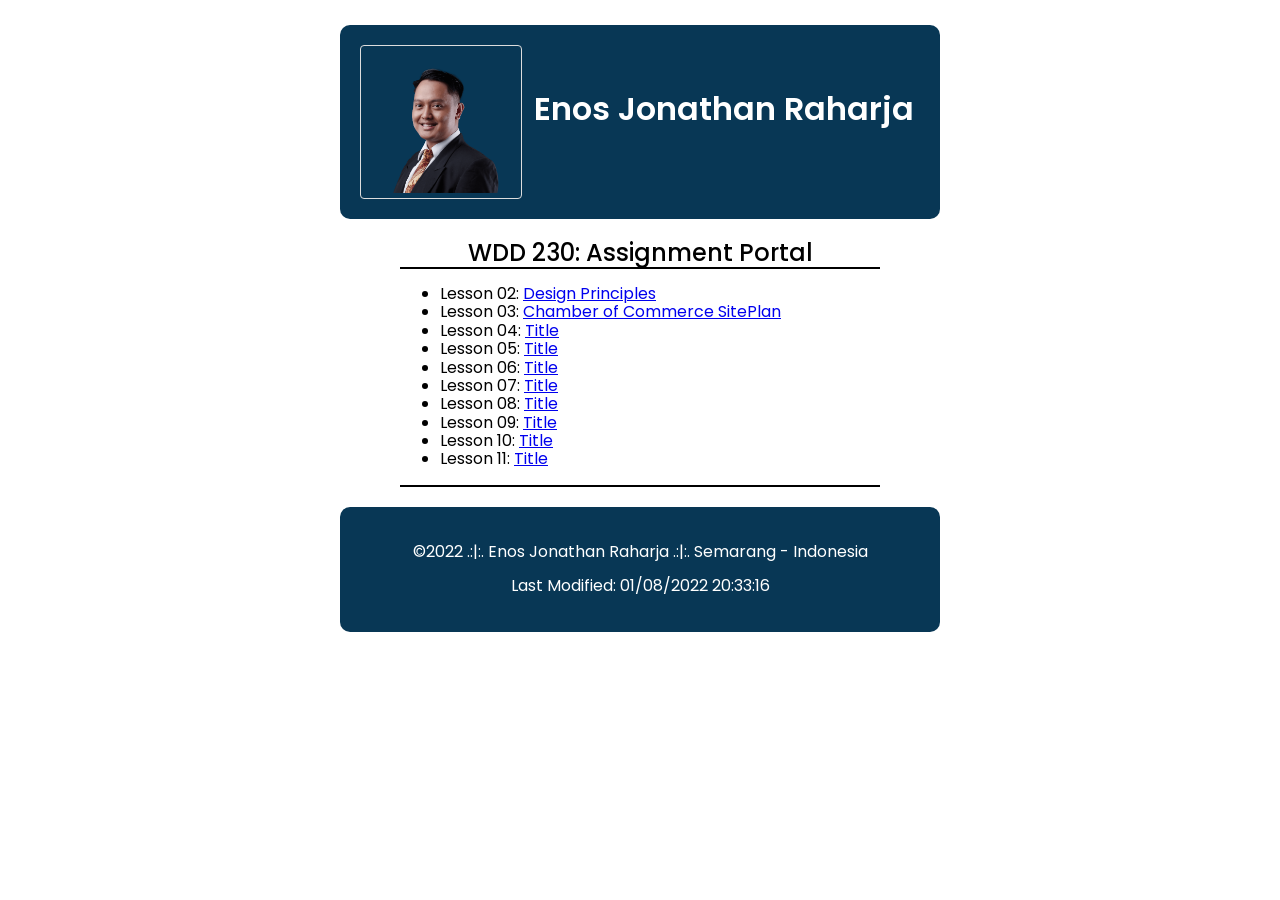
<file: index.html>
<!DOCTYPE html>
<html lang="en">
    <head>
        <meta charset="UTF-8">
    <meta name="viewport" content="width=device-width, initial-scale=1.0">
    <meta name="description" content="This is a Home page for EnosJRaharja's weekly work and projects for WDD230.">
    <meta name="author" content="EnosJRaharja">
    <link rel="stylesheet" href="css/normalize.css">
    <link rel="stylesheet" href="css/stylesheet.css">
    <link rel="preconnect" href="https://fonts.googleapis.com">
    <link rel="preconnect" href="https://fonts.gstatic.com" crossorigin="">
    <link href="https://fonts.googleapis.com/css2?family=Poppins:wght@300;400;500;600;700&amp;display=swap" rel="stylesheet">
    <title> EnosJRaharja Site
    </title>
    </head>
    <body>
        <header class="titlebox">
            <img class="fotoenos" src="images/fotoenos.png" alt="foto titlebox enos">
            <h1>Enos Jonathan Raharja</h1>
            </header>
         <main class="maingrid">
            <h2>WDD 230: Assignment Portal</h2>
                <ul>
                    <li>Lesson 02: <a href="lesson2/design-principles.html">Design Principles</a></li>
                    <li>Lesson 03: <a href="lesson3/index.html">Chamber of Commerce SitePlan</a></li>
                    <li>Lesson 04: <a href="#">Title</a></li>
                    <li>Lesson 05: <a href="#">Title</a></li>
                    <li>Lesson 06: <a href="#">Title</a></li>
                    <li>Lesson 07: <a href="#">Title</a></li>
                    <li>Lesson 08: <a href="#">Title</a></li>
                    <li>Lesson 09: <a href="#">Title</a></li>
                    <li>Lesson 10: <a href="#">Title</a></li>
                    <li>Lesson 11: <a href="#">Title</a></li>
                </ul>
            </main>
            <footer>
                <p>©<span id="year">2022</span> .:|:. Enos Jonathan Raharja .:|:. Semarang - Indonesia </p>  
                <p id="last-mod">Last Modified: 01/08/2022 20:33:16</p>
            </footer>
    </body>
</html>
</file>
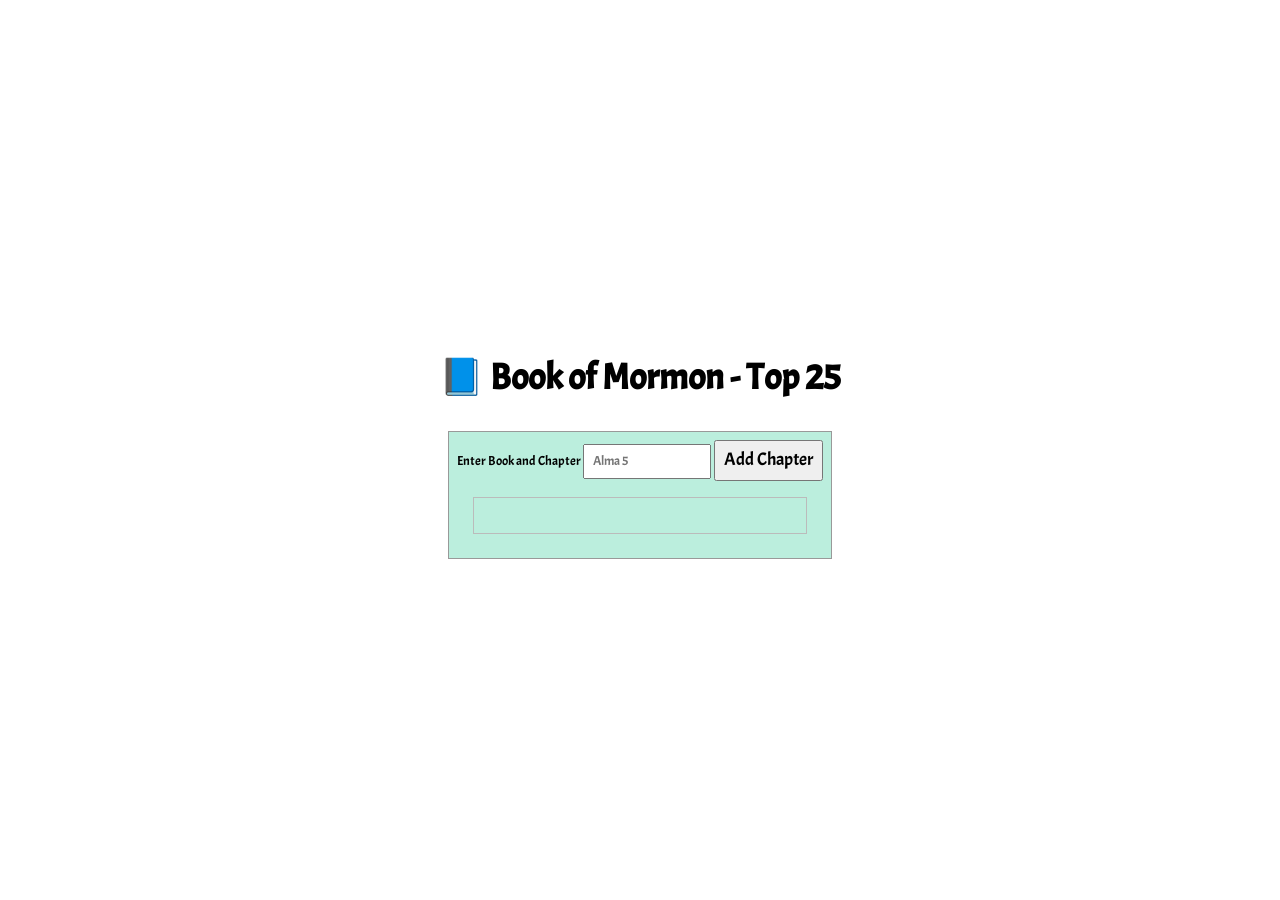
<file: bom/index.html>
<!DOCTYPE html>
<html lang="en">
  <head>
    <meta charset="UTF-8">
    <meta name="viewport" content="width=device-width, initial-scale=1.0">
    <title>BOM | DOM</title>
    <meta name="description" content="BOM webpage to show DOM manlipulation">
    <link rel="stylesheet" href="./css/bom.css">
    <link rel="stylesheet" href="./css/normalize.css">
    <script src='./js/bom.js'></script>
  </head>
  <body>
    <h1>📘 Book of Mormon - Top 25</h1>
    <main>
        <div class="input">
            <label>Enter Book and Chapter
                <input type="text" id="favchap" placeholder="Alma 5" required></label>
            <button type="submit">Add Chapter</button>
        </div>
        <div class="listcontainer">
            <ul class="list">
            </ul>
        </div>
    </main> 
  </body>
</html>
</file>
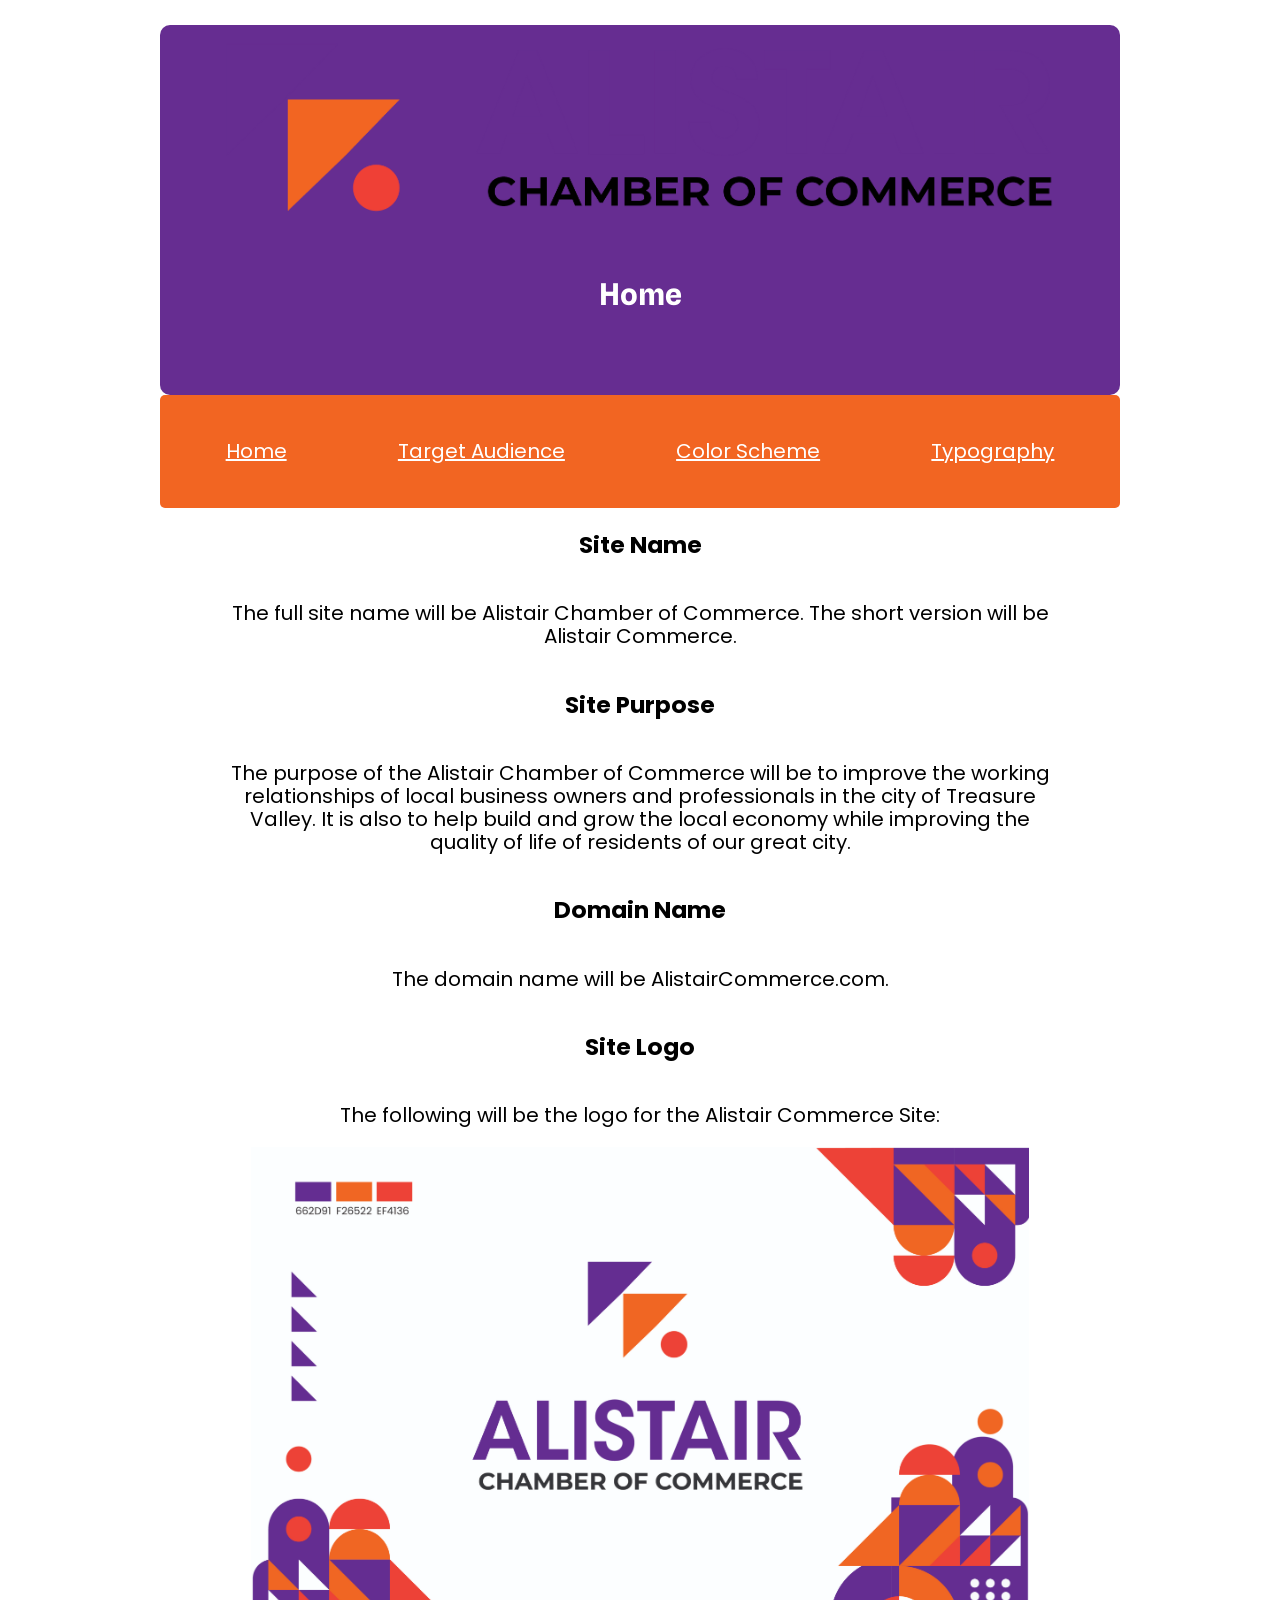
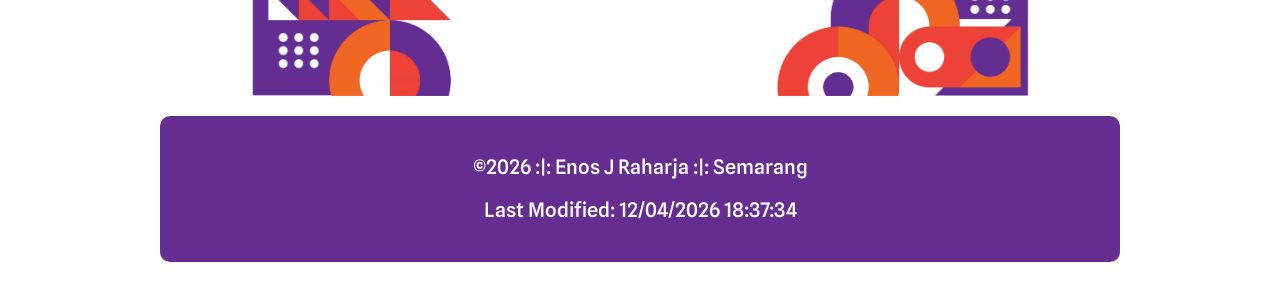
<file: lesson3/index.html>
<!DOCTYPE html>
    <html lang="en">
        <head>
            <meta charset="UTF-8" />
            <meta name="viewport" content="width=device-width, initial-scale=1.0" />
            <meta name="description" content="This is a home page for EnosJRaharja's Chamber of Commerce project for WDD230." />
            <meta name="author" content="Enos Jonathan Raharja" />
            <link rel="stylesheet" href="./css/normalize.css">
            <link rel="stylesheet" href="./css/stylesheet.css" />
            <link rel="stylesheet" href="./css/medium.css" />
            <link rel="stylesheet" href="./css/large.css" />
            <link rel="preconnect" href="https://fonts.googleapis.com">
            <link rel="preconnect" href="https://fonts.gstatic.com" crossorigin>
            <link href="https://fonts.googleapis.com/css2?family=Spline+Sans:wght@300;400;500;600;700&display=swap" rel="stylesheet">
            <link href="https://www.dafontfree.net/embed/aXRjLWF2YW50LWdhcmRlLWdvdGhpYy1zdGQtZGVtaS1jb25kZW5zZWQtb2JsaXF1ZSZkYXRhLzQ3L2kvNTY4NzkvSVRDQXZhbnRHYXJkZVN0ZC1EZW1pQ25PYmwub3Rm" rel="stylesheet" type="text/css"/>
            <link href="https://fonts.googleapis.com/css2?family=Poppins:ital,wght@0,100;0,200;0,300;0,400;0,500;0,600;0,700;0,800;0,900;1,100;1,200;1,300;1,400;1,500;1,600;1,700;1,800;1,900&display=swap" rel="stylesheet">
                <title>Alistair Chamber of Commerce Site-Plan Home</title>
        </head>
        <body class="les3body">
            <header class="l2titlebox" id="les2header">
								<h1><img src="./images/LogoAlistair.png"></h1>
                <h2>Home</h2>
            </header>
            <nav class="chambnav">
                <ul>
                <li><a href="./index.html">Home</a></li>
                <li><a href="./target-audience.html">Target Audience</a></li>
                <li><a href="./color-scheme.html">Color Scheme</a></li>
                <li><a href="./typography.html">Typography</a></li>
                </ul>
            </nav>
            <main id="chambermain">
                <h3>Site Name</h3>
                <p>The full site name will be Alistair Chamber of Commerce. The short version will be Alistair Commerce.</p>
                <h3>Site Purpose</h3>
                <p>The purpose of the Alistair Chamber of Commerce will be to improve the working relationships of local business owners and professionals in the city of Treasure Valley. It is also to help build and grow the local economy while improving the quality of life of residents of our great city.</p>
                <h3>Domain Name</h3>
                <p>The domain name will be AlistairCommerce.com.</p>
                <h3>Site Logo</h3>
                <p>The following will be the logo for the Alistair Commerce Site:</p>
                <img class="chamberimage" src="./images/AlistairArtwork.jpg" alt="Alistair Chamber Logo" />
            </main>    
            <footer>
                <p>&copy;<span id="year"></span> :|: Enos J Raharja :|: Semarang </p>  
                <p id="lastmod"></p>
            </footer>
        <script src="./js/dates.js"></script>
        </body>
</html>
</file>
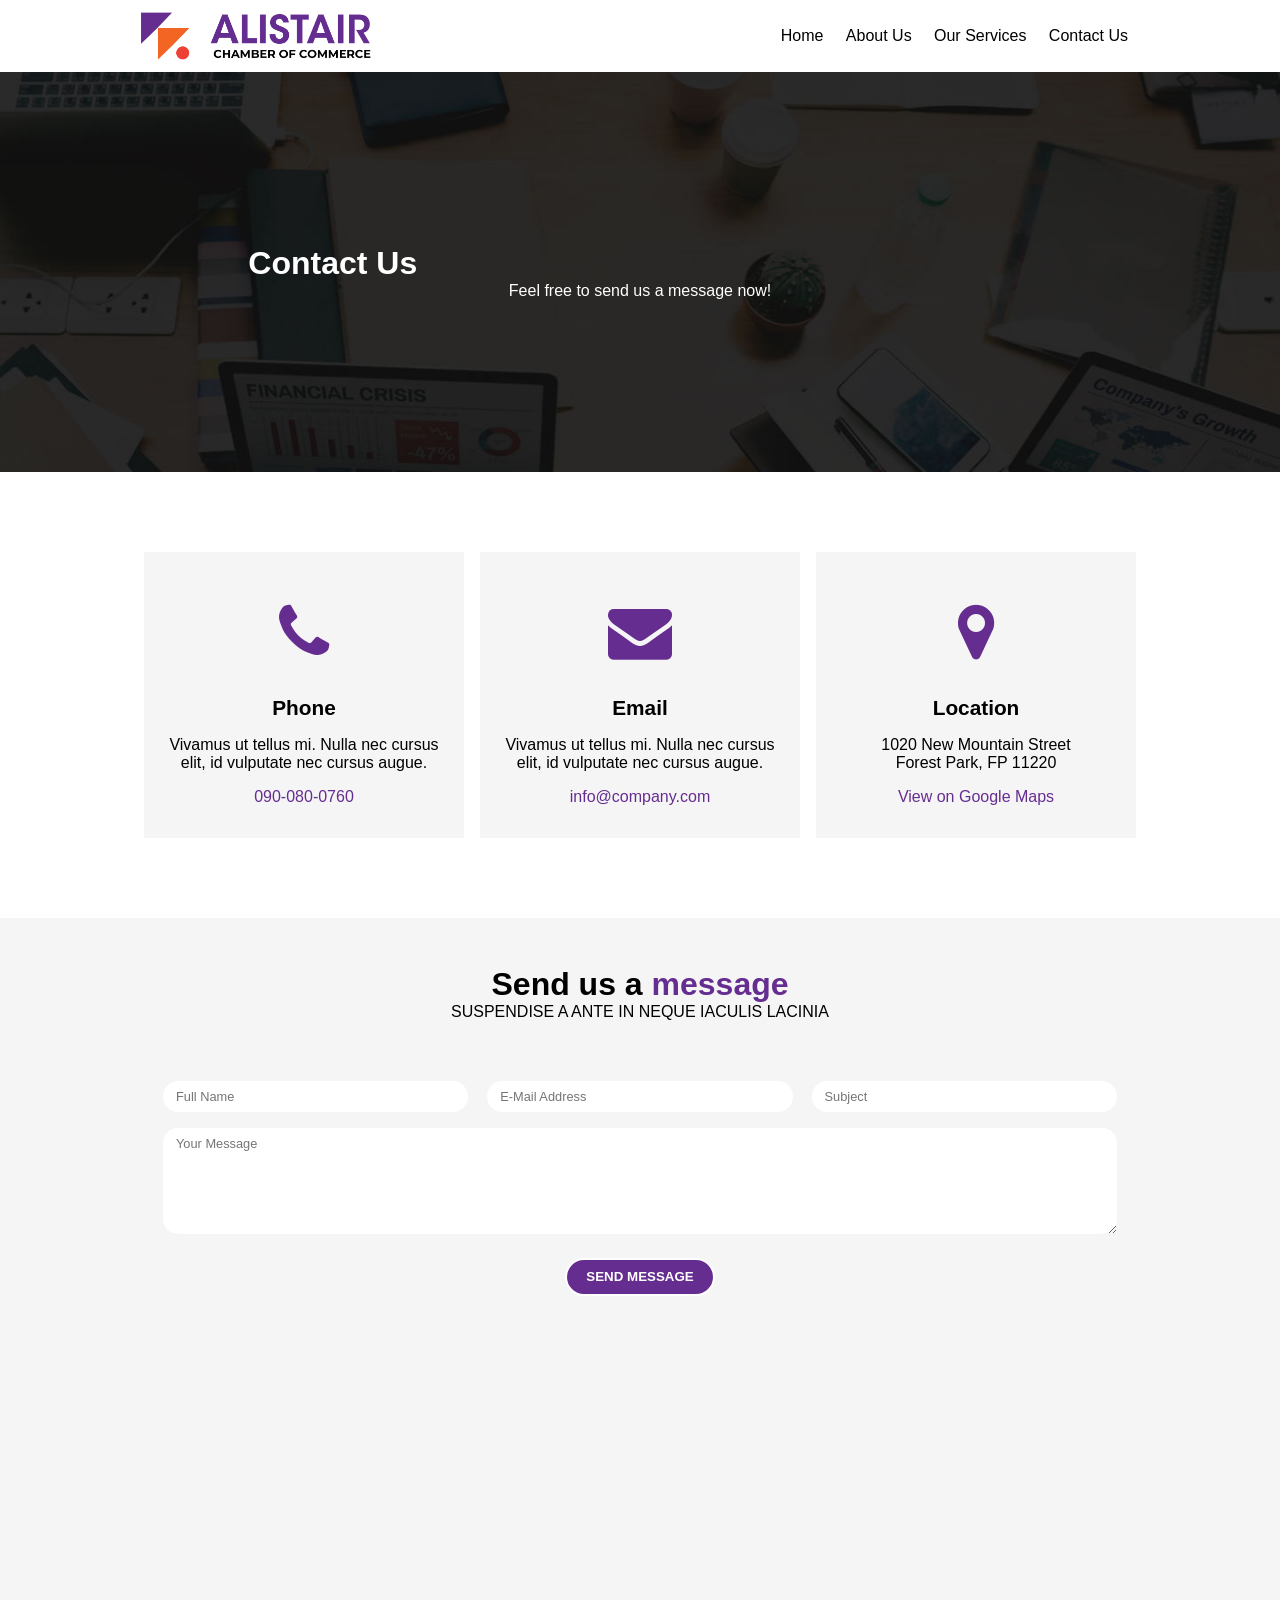
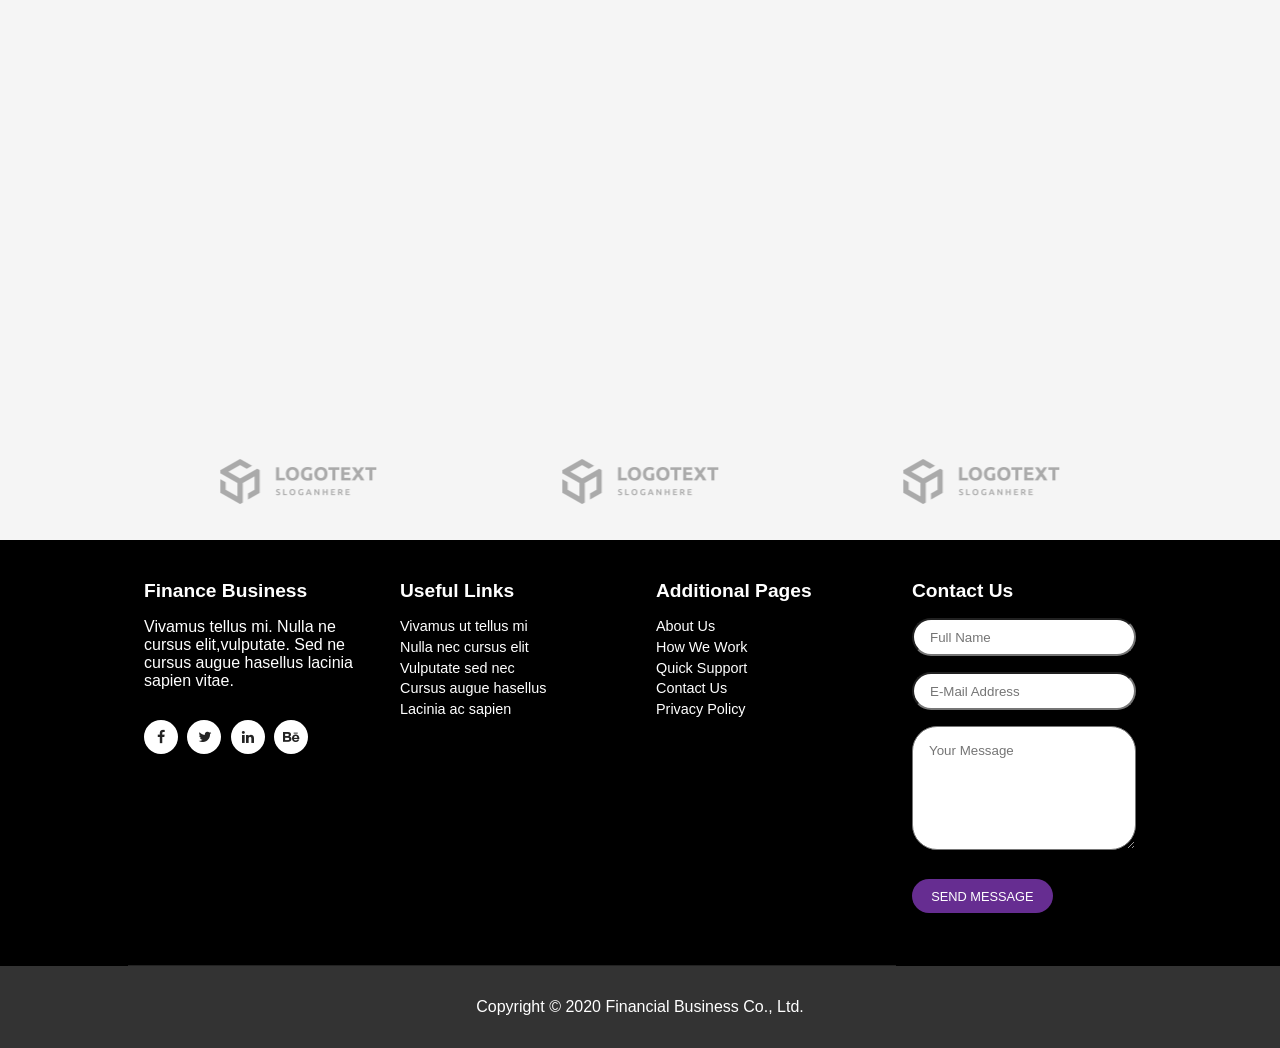
<file: alistaircommerce/contact.html>
<!DOCTYPE html>
<html class="contact" lang="en">

	<head>
		<meta charset="utf-8">
		<meta name="viewport" content="width=device-width, initial-scale=1, shrink-to-fit=no">
		<title>Finance Business HTML5 Template</title>
		<meta name="description" content="">
		<link rel="stylesheet" href="assets/css/tiny-slider.css">
		<link rel="stylesheet" href="assets/css/font-awesome.css">
		<link rel="stylesheet" href="assets/css/style.css">
	</head>

	<body>

		<!-- Header -->
		<header>
			<div class="container">

			<h1><a href="./"><img src="./assets/images/logo.png" alt="alistaircommerce"/></a></h1>
				<span onclick="toggleMenu()" class="menu_button">
				<i></i>
				<i></i>
				<i></i>
				</span>
				<ul class="menu hide">
					<li><a href="./">Home</a></li>
					<li><a href="./about.html">About Us</a></li>
					<li><a href="./services.html">Our Services</a></li>
					<li><a href="./contact.html">Contact Us</a></li>
				</ul>
			</div>
		</header>


		<div class="page-heading header-text">
			<div class="container">
			<h1>Contact Us</h1>
				<span>Feel free to send us a message now!</span>
			</div>
		</div>

		<div class="contact-information">
			<div class="container">
				<div class="contact-item">
					<i class="fa fa-phone"></i>
					<h4>Phone</h4>
					<p>Vivamus ut tellus mi. Nulla nec cursus elit, id vulputate nec cursus augue.</p>
					<a href="#">090-080-0760</a>
				</div>
				<div class="contact-item">
					<i class="fa fa-envelope"></i>
					<h4>Email</h4>
					<p>Vivamus ut tellus mi. Nulla nec cursus elit, id vulputate nec cursus augue.</p>
					<a href="#">info@company.com</a>
				</div>
				<div class="contact-item">
					<i class="fa fa-map-marker"></i>
					<h4>Location</h4>
					<p>1020 New Mountain Street<br>Forest Park, FP 11220</p>
					<a href="#">View on Google Maps</a>
				</div>
			</div>
		</div>

		<div class="callback-form">
			<div class="container">
				<div class="section-heading">
					<h2>Send us a <em>message</em></h2>
				<span>Suspendise a ante in neque iaculis lacinia</span>
				</div>
				<div class="contact-form">
					<form id="contact" action="" method="post">
						<fieldset>

							<input name="name" type="text" class="form-control" id="name" placeholder="Full Name" required="">
							<input name="email" type="text" class="form-control" id="email" pattern="[^ @]*@[^ @]*"
								placeholder="E-Mail Address" required="">
							<input name="subject" type="text" class="form-control" id="subject" placeholder="Subject"
								required="">
						</fieldset>
						<textarea name="message" rows="6" class="form-control" id="message" placeholder="Your Message"
							required=""></textarea>
						<button type="submit" id="form-submit" class="border-button">Send Message</button>
					</form>
				</div>
			</div>
		</div>

    <div id="map">
<!-- How to change your own map point
	1. Go to Google Maps
	2. Click on your location point
	3. Click "Share" and choose "Embed map" tab
	4. Copy only URL and paste it within the src="" field below
-->
      <iframe src="https://maps.google.com/maps?q=Av.+Lúcio+Costa,+Rio+de+Janeiro+-+RJ,+Brazil&t=&z=13&ie=UTF8&iwloc=&output=embed" width="100%" height="500px" frameborder="0" style="border:0" allowfullscreen></iframe>
    </div>

		<div class="partners">
			<div class="container">
				<div class="partner-items">

					<div class="partner-item">
						<img src="assets/images/client-01.png" title="1" alt="1">
					</div>

					<div class="partner-item">
						<img src="assets/images/client-01.png" title="2" alt="2">
					</div>

					<div class="partner-item">
						<img src="assets/images/client-01.png" title="3" alt="3">
					</div>

					<div class="partner-item">
						<img src="assets/images/client-01.png" title="4" alt="4">
					</div>

					<div class="partner-item">
						<img src="assets/images/client-01.png" title="5" alt="5">
					</div>

				</div>
			</div>
		</div>


		<!-- Footer Starts Here -->
		<footer>
			<div class="container">
				<div class="footer-item">
					<h4>Finance Business</h4>
					<p>Vivamus tellus mi. Nulla ne cursus elit,vulputate. Sed ne cursus augue hasellus lacinia sapien vitae.</p>
					<ul class="social-icons">
						<li><a rel="nofollow" href="https://fb.com/templatemo" target="_blank"><i class="fa fa-facebook"></i></a>
						</li>
						<li><a href="#"><i class="fa fa-twitter"></i></a></li>
						<li><a href="#"><i class="fa fa-linkedin"></i></a></li>
						<li><a href="#"><i class="fa fa-behance"></i></a></li>
					</ul>
				</div>
				<div class="footer-item">
					<h4>Useful Links</h4>
					<ul class="menu-list">
						<li><a href="#">Vivamus ut tellus mi</a></li>
						<li><a href="#">Nulla nec cursus elit</a></li>
						<li><a href="#">Vulputate sed nec</a></li>
						<li><a href="#">Cursus augue hasellus</a></li>
						<li><a href="#">Lacinia ac sapien</a></li>
					</ul>
				</div>
				<div class="footer-item">
					<h4>Additional Pages</h4>
					<ul class="menu-list">
						<li><a href="#">About Us</a></li>
						<li><a href="#">How We Work</a></li>
						<li><a href="#">Quick Support</a></li>
						<li><a href="#">Contact Us</a></li>
						<li><a href="#">Privacy Policy</a></li>
					</ul>
				</div>
				<div class="footer-item last-item">
					<h4>Contact Us</h4>
					<div class="contact-form">
						<form id="contact footer-contact" action="" method="post">
							<input name="name" type="text" class="form-control" id="name" placeholder="Full Name" required="">
							<input name="email" type="text" class="form-control" id="email" pattern="[^ @]*@[^ @]*"
								placeholder="E-Mail Address" required="">
							<textarea name="message" rows="6" class="form-control" id="message" placeholder="Your Message"
								required=""></textarea>
							<button type="submit" id="form-submit" class="filled-button">Send Message</button>
						</form>
					</div>
				</div>
			</div>
		</footer>

		<div class="sub-footer">
			<p>Copyright &copy; 2020 Financial Business Co., Ltd.</p>
		</div>

		<script src="assets/js/tiny-slider.js"></script>
		<script src="assets/js/main.js"></script>
	</body>
</html>
</file>
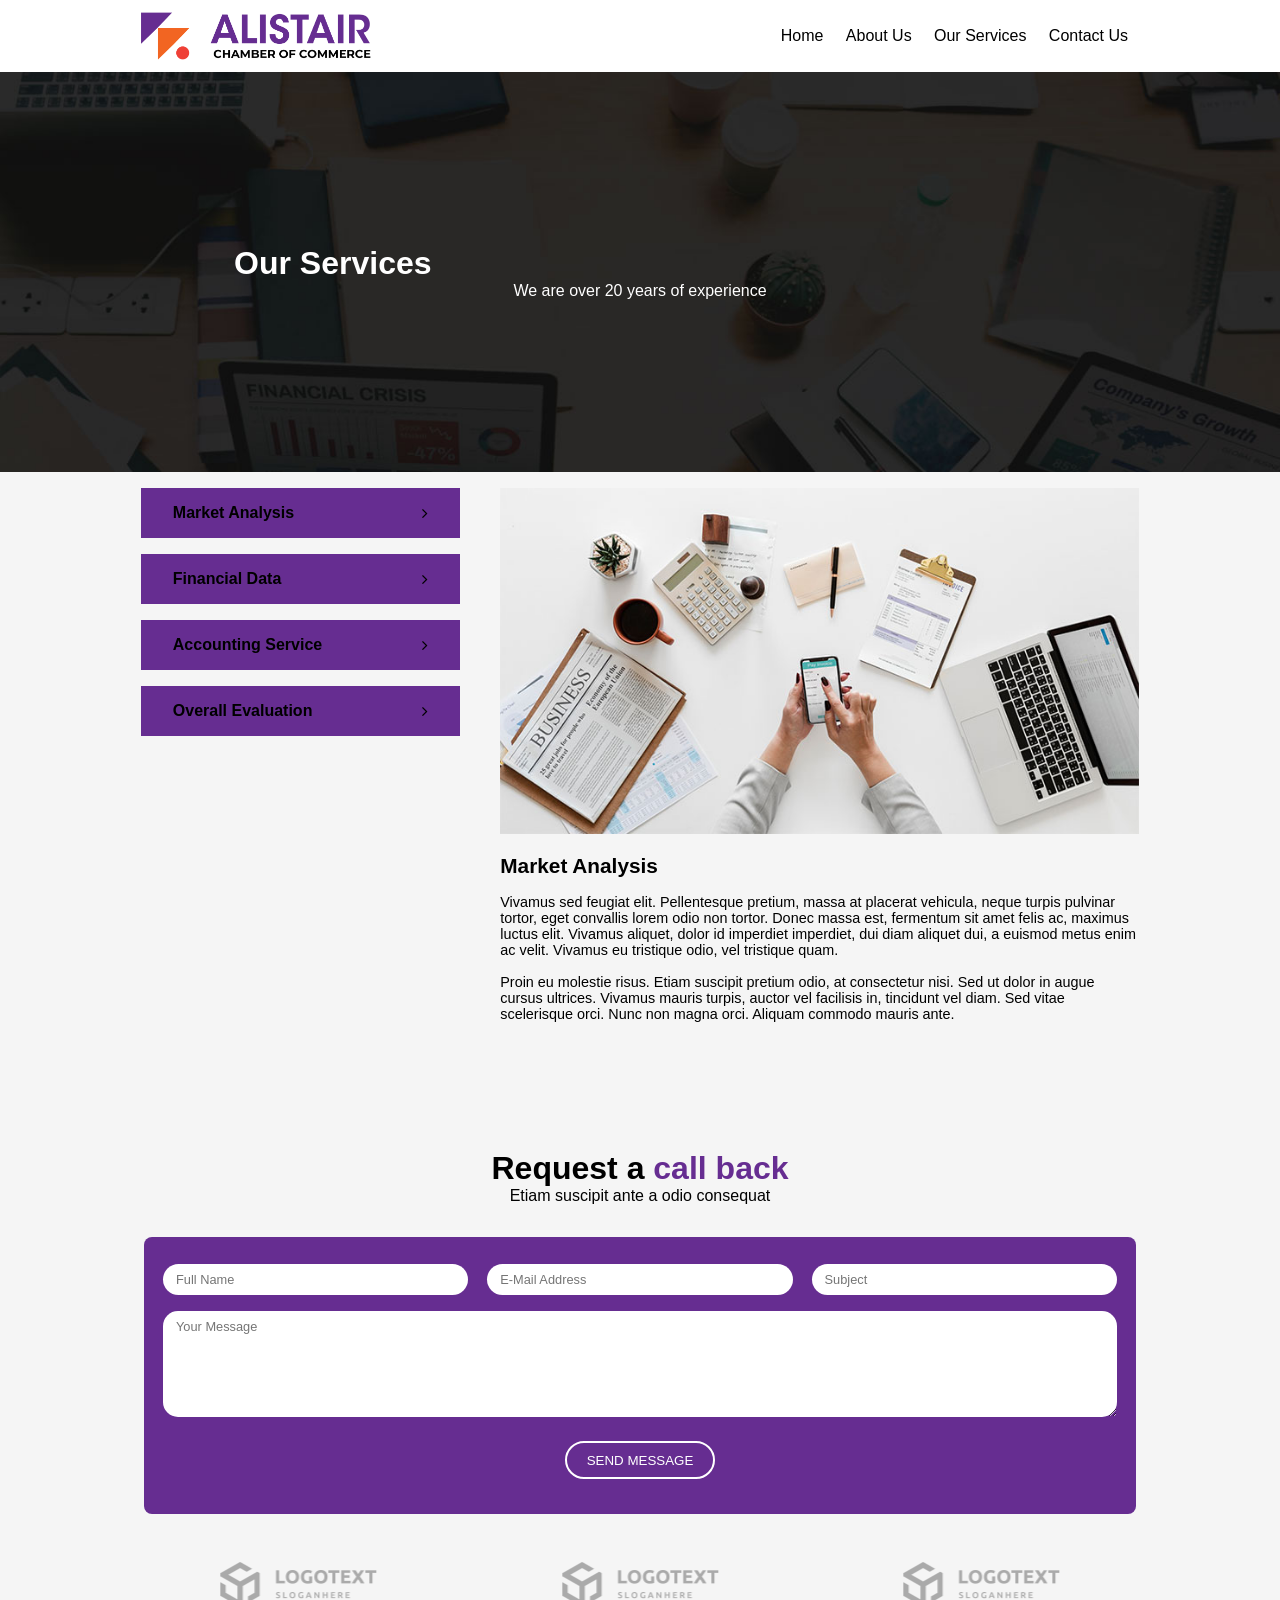
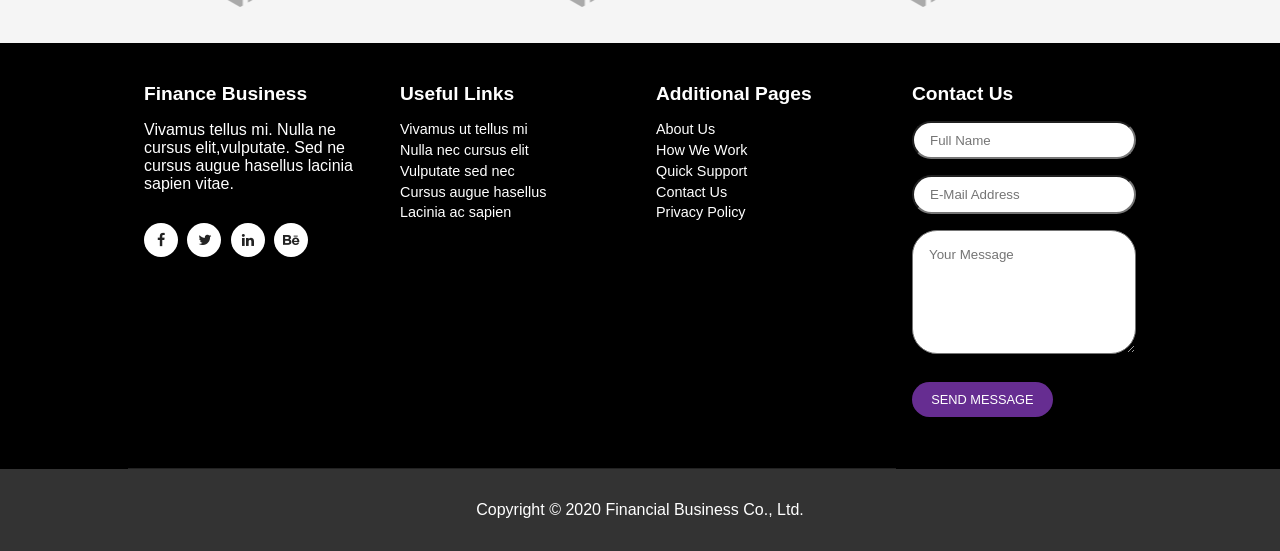
<file: alistaircommerce/services.html>
<!DOCTYPE html>
<html lang="en">

	<head>
		<meta charset="utf-8">
		<meta name="viewport" content="width=device-width, initial-scale=1, shrink-to-fit=no">
		<title>Finance Business HTML5 Template</title>
		<meta name="description" content="">
		<link rel="stylesheet" href="assets/css/tiny-slider.css">
		<link rel="stylesheet" href="assets/css/font-awesome.css">
		<link rel="stylesheet" href="assets/css/style.css">
	</head>

	<body>

		<!-- Header -->
		<header>
			<div class="container">

			<h1><a href="./"><img src="./assets/images/logo.png" alt="alistaircommerce"/></a></h1>
				<span onclick="toggleMenu()" class="menu_button">
				<i></i>
				<i></i>
				<i></i>
				</span>
				<ul class="menu hide">
					<li><a href="./">Home</a></li>
					<li><a href="./about.html">About Us</a></li>
					<li><a href="./services.html">Our Services</a></li>
					<li><a href="./contact.html">Contact Us</a></li>
				</ul>
			</div>
		</header>


		<div class="page-heading header-text">
			<div class="container">
			<h1>Our Services</h1>
				<span>We are over 20 years of experience</span>
			</div>
		</div>

		<div class="single-services">
			<div class="container">
				<ul>
					<li><a href='#tabs-1'>Market Analysis <i class="fa fa-angle-right"></i></a></li>
					<li><a href='#tabs-2'>Financial Data <i class="fa fa-angle-right"></i></a></li>
					<li><a href='#tabs-3'>Accounting Service <i class="fa fa-angle-right"></i></a></li>
					<li><a href='#tabs-4'>Overall Evaluation <i class="fa fa-angle-right"></i></a></li>
				</ul>
				<section class='tabs-content'>
					<article id='tabs-1' class="active">
						<img src="./assets/images/single_service_01.jpg" alt="">
						<h4>Market Analysis</h4>
						<p>Vivamus sed feugiat elit. Pellentesque pretium, massa at placerat vehicula, neque turpis pulvinar tortor, eget convallis lorem odio non tortor. Donec massa est, fermentum sit amet felis ac, maximus luctus elit. Vivamus aliquet, dolor id imperdiet imperdiet, dui diam aliquet dui, a euismod metus enim ac velit. Vivamus eu tristique odio, vel tristique quam.
							<br><br>Proin eu molestie risus. Etiam suscipit pretium odio, at consectetur nisi. Sed ut dolor in augue cursus ultrices. Vivamus mauris turpis, auctor vel facilisis in, tincidunt vel diam. Sed vitae scelerisque orci. Nunc non magna orci. Aliquam commodo mauris ante.</p>
					</article>
					<article id='tabs-2'>
						<img src="./assets/images/single_service_02.jpg" alt="">
						<h4>Financial Data</h4>
						<p>Sed ut dolor in augue cursus ultrices. Vivamus mauris turpis, auctor vel facilisis in, tincidunt vel diam. Sed vitae scelerisque orci. Nunc non magna orci. Aliquam commodo mauris ante, quis posuere nibh vestibulum sit amet
							<br><br>Pellentesque pretium, massa at placerat vehicula, neque turpis pulvinar tortor, eget convallis lorem odio non tortor. Donec massa est, fermentum sit amet felis ac, maximus luctus elit. Vivamus aliquet, dolor id imperdiet imperdiet, dui diam aliquet dui, a euismod metus enim ac velit. Vivamus eu tristique odio, vel tristique quam.</p>
					</article>
					<article id='tabs-3'>
						<img src="./assets/images/single_service_03.jpg" alt="">
						<h4>Accounting Service</h4>
						<p>Mauris lobortis quam id dictum dignissim. Donec pellentesque erat dolor, cursus dapibus turpis hendrerit quis. Suspendisse at suscipit arcu. Nulla sed erat lectus. Nulla facilisi. In sit amet neque sapien. Donec scelerisque mi at gravida efficitur. Nunc lacinia a est eu malesuada. Curabitur eleifend elit sapien, sed pulvinar orci luctus eget. 
							<br><br>Class aptent taciti sociosqu ad litora torquent per conubia nostra, per inceptos himenaeos. Nunc vel ultrices nulla, ac tincidunt eros. Aenean quis tellus velit. Praesent pretium justo non auctor condimentum.</p>
					</article>
					<article id='tabs-4'>
						<img src="./assets/images/single_service_04.jpg" alt="">
						<h4>Overall Evaluation</h4>
						<p>Integer vehicula sapien quis dolor efficitur, eget molestie eros tempus. Curabitur sollicitudin, tortor at suscipit volutpat, nisi arcu aliquet dui, vitae semper sem turpis quis libero. Quisque vulputate lacinia nisl ac lobortis. Ut ultricies maximus turpis, in sollicitudin ligula posuere vel. 
							<br><br>Donec finibus maximus neque, vitae egestas quam imperdiet nec. Proin nec mauris eu tortor consectetur tristique. Etiam suscipit ante a odio consequat, in ornare lacus suscipit. Cras ac libero massa. Quisque rhoncus velit feugiat vulputate mollis. Donec nisl eros, malesuada sed nisi id, condimentum condimentum quam.</p>
					</article>
				</section>
			</div>
		</div>

		<div class="callback-form">
			<div class="container">
				<div class="section-heading">
					<h2>Request a <em>call back</em></h2>
					<span>Etiam suscipit ante a odio consequat</span>
				</div>
				<div class="contact-form">
					<form id="contact" action="" method="post">
						<fieldset>

							<input name="name" type="text" class="form-control" id="name" placeholder="Full Name" required="">
							<input name="email" type="text" class="form-control" id="email" pattern="[^ @]*@[^ @]*"
								placeholder="E-Mail Address" required="">
							<input name="subject" type="text" class="form-control" id="subject" placeholder="Subject"
								required="">
						</fieldset>
						<textarea name="message" rows="6" class="form-control" id="message" placeholder="Your Message"
							required=""></textarea>
						<button type="submit" id="form-submit" class="border-button">Send Message</button>
					</form>
				</div>
			</div>
		</div>

		<div class="partners">
			<div class="container">
				<div class="partner-items">

					<div class="partner-item">
						<img src="assets/images/client-01.png" title="1" alt="1">
					</div>

					<div class="partner-item">
						<img src="assets/images/client-01.png" title="2" alt="2">
					</div>

					<div class="partner-item">
						<img src="assets/images/client-01.png" title="3" alt="3">
					</div>

					<div class="partner-item">
						<img src="assets/images/client-01.png" title="4" alt="4">
					</div>

					<div class="partner-item">
						<img src="assets/images/client-01.png" title="5" alt="5">
					</div>

				</div>
			</div>
		</div>


		<!-- Footer Starts Here -->
		<footer>
			<div class="container">
				<div class="footer-item">
					<h4>Finance Business</h4>
					<p>Vivamus tellus mi. Nulla ne cursus elit,vulputate. Sed ne cursus augue hasellus lacinia sapien vitae.</p>
					<ul class="social-icons">
						<li><a rel="nofollow" href="https://fb.com/templatemo" target="_blank"><i class="fa fa-facebook"></i></a>
						</li>
						<li><a href="#"><i class="fa fa-twitter"></i></a></li>
						<li><a href="#"><i class="fa fa-linkedin"></i></a></li>
						<li><a href="#"><i class="fa fa-behance"></i></a></li>
					</ul>
				</div>
				<div class="footer-item">
					<h4>Useful Links</h4>
					<ul class="menu-list">
						<li><a href="#">Vivamus ut tellus mi</a></li>
						<li><a href="#">Nulla nec cursus elit</a></li>
						<li><a href="#">Vulputate sed nec</a></li>
						<li><a href="#">Cursus augue hasellus</a></li>
						<li><a href="#">Lacinia ac sapien</a></li>
					</ul>
				</div>
				<div class="footer-item">
					<h4>Additional Pages</h4>
					<ul class="menu-list">
						<li><a href="#">About Us</a></li>
						<li><a href="#">How We Work</a></li>
						<li><a href="#">Quick Support</a></li>
						<li><a href="#">Contact Us</a></li>
						<li><a href="#">Privacy Policy</a></li>
					</ul>
				</div>
				<div class="footer-item last-item">
					<h4>Contact Us</h4>
					<div class="contact-form">
						<form id="contact footer-contact" action="" method="post">
							<input name="name" type="text" class="form-control" id="name" placeholder="Full Name" required="">
							<input name="email" type="text" class="form-control" id="email" pattern="[^ @]*@[^ @]*"
								placeholder="E-Mail Address" required="">
							<textarea name="message" rows="6" class="form-control" id="message" placeholder="Your Message"
								required=""></textarea>
							<button type="submit" id="form-submit" class="filled-button">Send Message</button>
						</form>
					</div>
				</div>
			</div>
		</footer>

		<div class="sub-footer">
			<p>Copyright &copy; 2020 Financial Business Co., Ltd.</p>
		</div>

		<script src="assets/js/tiny-slider.js"></script>
		<script src="assets/js/main.js"></script>
	</body>
</html>
</file>
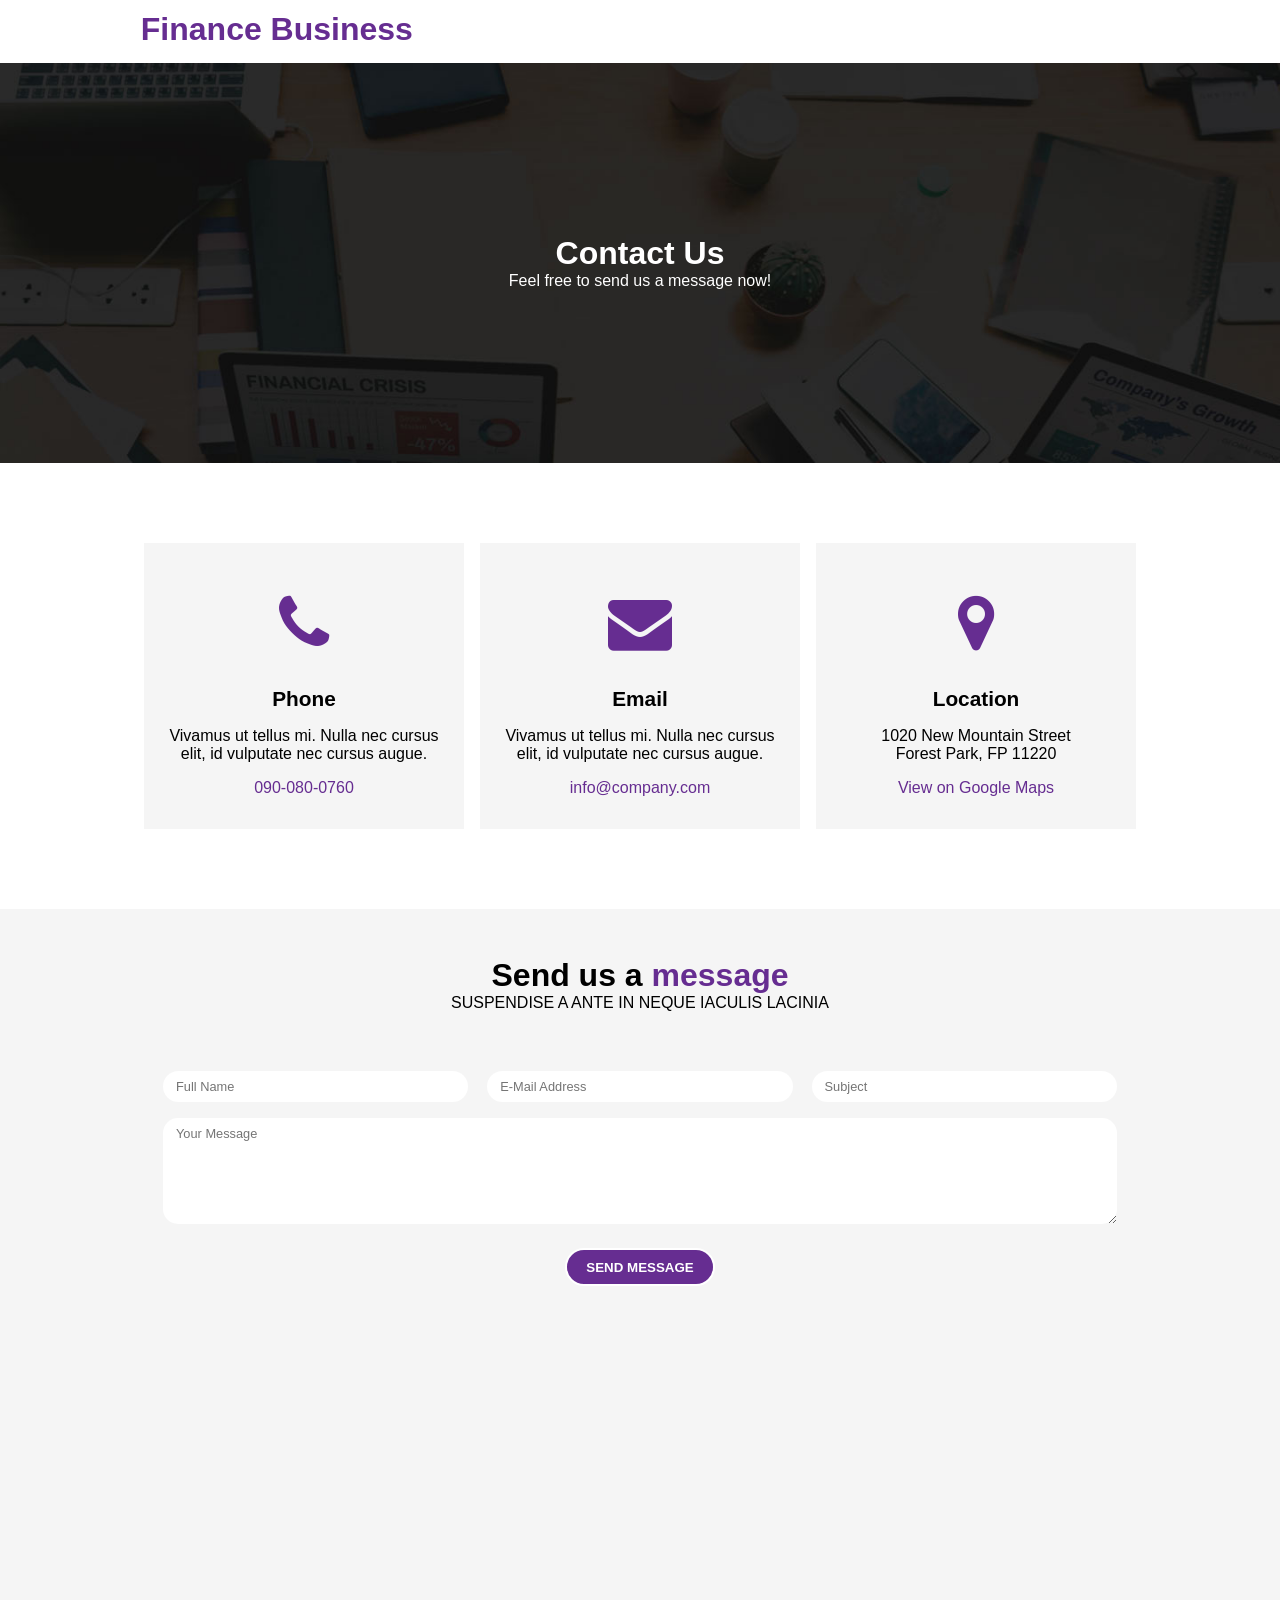
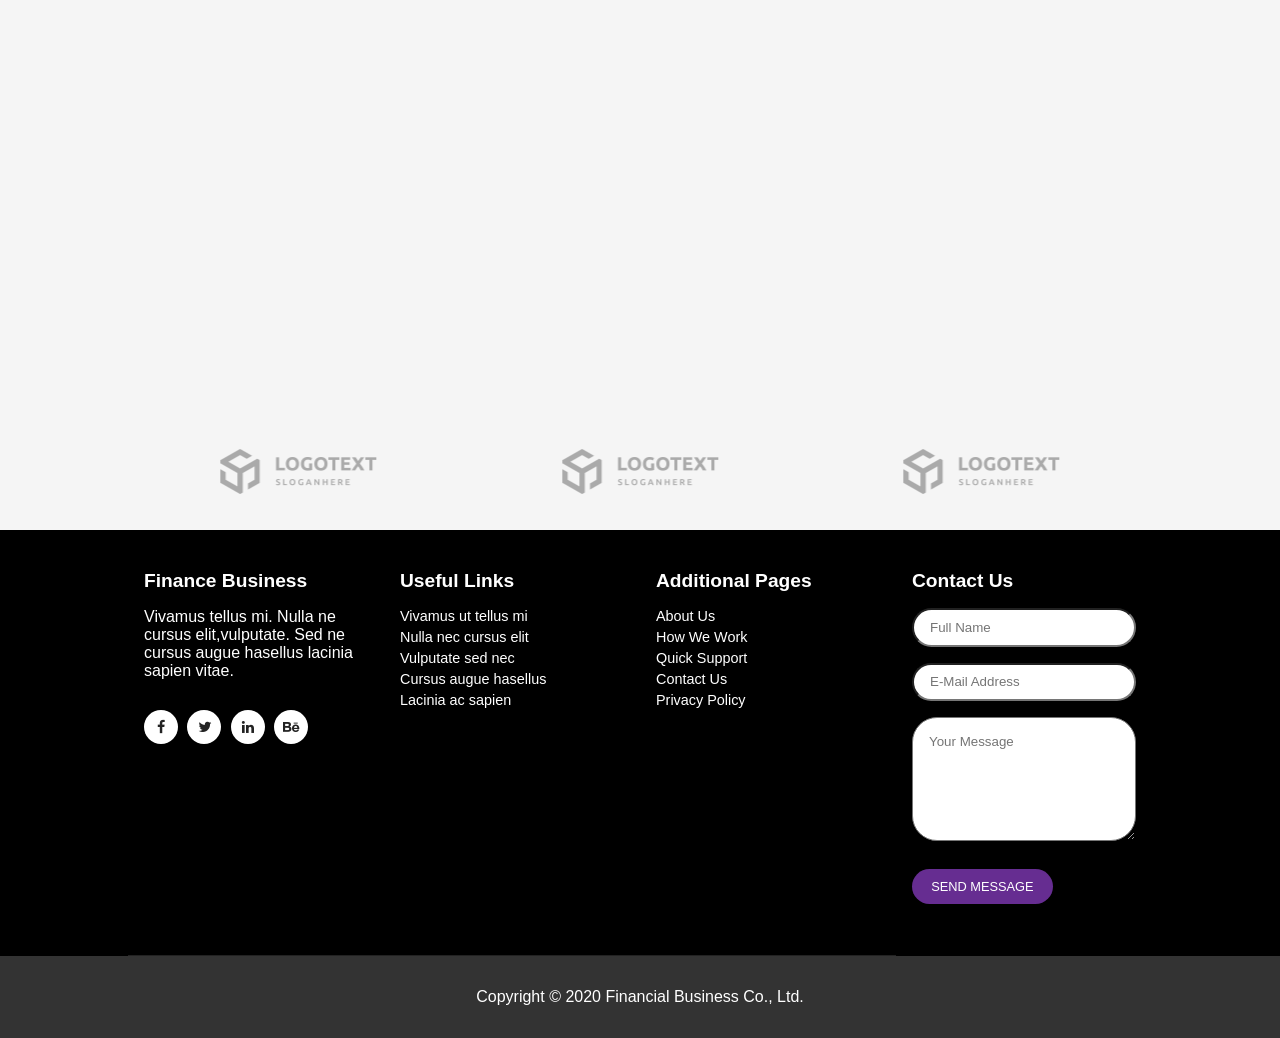
<file: landing_page/contact.html>
<!DOCTYPE html>
<html class="contact" lang="en">

	<head>
		<meta charset="utf-8">
		<meta name="viewport" content="width=device-width, initial-scale=1, shrink-to-fit=no">
		<title>Finance Business HTML5 Template</title>
		<meta name="description" content="">
		<link rel="stylesheet" href="assets/css/tiny-slider.css">
		<link rel="stylesheet" href="assets/css/font-awesome.css">
		<link rel="stylesheet" href="assets/css/style.css">
	</head>

	<body>

		<!-- Header -->
		<header>
			<div class="container">

			<h1><a href="./">Finance Business</a></h1>
				<span onclick="toggleMenu()" class="menu_button">
				<i></i>
				<i></i>
				<i></i>
				</span>
				<ul class="menu hide">
					<li><a href="./">Home</a></li>
					<li><a href="./about.html">About Us</a></li>
					<li><a href="./services.html">Our Services</a></li>
					<li><a href="./contact.html">Contact Us</a></li>
				</ul>
			</div>
		</header>


		<div class="page-heading header-text">
			<div class="container">
			<h1>Contact Us</h1>
				<span>Feel free to send us a message now!</span>
			</div>
		</div>

		<div class="contact-information">
			<div class="container">
				<div class="contact-item">
					<i class="fa fa-phone"></i>
					<h4>Phone</h4>
					<p>Vivamus ut tellus mi. Nulla nec cursus elit, id vulputate nec cursus augue.</p>
					<a href="#">090-080-0760</a>
				</div>
				<div class="contact-item">
					<i class="fa fa-envelope"></i>
					<h4>Email</h4>
					<p>Vivamus ut tellus mi. Nulla nec cursus elit, id vulputate nec cursus augue.</p>
					<a href="#">info@company.com</a>
				</div>
				<div class="contact-item">
					<i class="fa fa-map-marker"></i>
					<h4>Location</h4>
					<p>1020 New Mountain Street<br>Forest Park, FP 11220</p>
					<a href="#">View on Google Maps</a>
				</div>
			</div>
		</div>

		<div class="callback-form">
			<div class="container">
				<div class="section-heading">
					<h2>Send us a <em>message</em></h2>
				<span>Suspendise a ante in neque iaculis lacinia</span>
				</div>
				<div class="contact-form">
					<form id="contact" action="" method="post">
						<fieldset>

							<input name="name" type="text" class="form-control" id="name" placeholder="Full Name" required="">
							<input name="email" type="text" class="form-control" id="email" pattern="[^ @]*@[^ @]*"
								placeholder="E-Mail Address" required="">
							<input name="subject" type="text" class="form-control" id="subject" placeholder="Subject"
								required="">
						</fieldset>
						<textarea name="message" rows="6" class="form-control" id="message" placeholder="Your Message"
							required=""></textarea>
						<button type="submit" id="form-submit" class="border-button">Send Message</button>
					</form>
				</div>
			</div>
		</div>

    <div id="map">
<!-- How to change your own map point
	1. Go to Google Maps
	2. Click on your location point
	3. Click "Share" and choose "Embed map" tab
	4. Copy only URL and paste it within the src="" field below
-->
      <iframe src="https://maps.google.com/maps?q=Av.+Lúcio+Costa,+Rio+de+Janeiro+-+RJ,+Brazil&t=&z=13&ie=UTF8&iwloc=&output=embed" width="100%" height="500px" frameborder="0" style="border:0" allowfullscreen></iframe>
    </div>

		<div class="partners">
			<div class="container">
				<div class="partner-items">

					<div class="partner-item">
						<img src="assets/images/client-01.png" title="1" alt="1">
					</div>

					<div class="partner-item">
						<img src="assets/images/client-01.png" title="2" alt="2">
					</div>

					<div class="partner-item">
						<img src="assets/images/client-01.png" title="3" alt="3">
					</div>

					<div class="partner-item">
						<img src="assets/images/client-01.png" title="4" alt="4">
					</div>

					<div class="partner-item">
						<img src="assets/images/client-01.png" title="5" alt="5">
					</div>

				</div>
			</div>
		</div>


		<!-- Footer Starts Here -->
		<footer>
			<div class="container">
				<div class="footer-item">
					<h4>Finance Business</h4>
					<p>Vivamus tellus mi. Nulla ne cursus elit,vulputate. Sed ne cursus augue hasellus lacinia sapien vitae.</p>
					<ul class="social-icons">
						<li><a rel="nofollow" href="https://fb.com/templatemo" target="_blank"><i class="fa fa-facebook"></i></a>
						</li>
						<li><a href="#"><i class="fa fa-twitter"></i></a></li>
						<li><a href="#"><i class="fa fa-linkedin"></i></a></li>
						<li><a href="#"><i class="fa fa-behance"></i></a></li>
					</ul>
				</div>
				<div class="footer-item">
					<h4>Useful Links</h4>
					<ul class="menu-list">
						<li><a href="#">Vivamus ut tellus mi</a></li>
						<li><a href="#">Nulla nec cursus elit</a></li>
						<li><a href="#">Vulputate sed nec</a></li>
						<li><a href="#">Cursus augue hasellus</a></li>
						<li><a href="#">Lacinia ac sapien</a></li>
					</ul>
				</div>
				<div class="footer-item">
					<h4>Additional Pages</h4>
					<ul class="menu-list">
						<li><a href="#">About Us</a></li>
						<li><a href="#">How We Work</a></li>
						<li><a href="#">Quick Support</a></li>
						<li><a href="#">Contact Us</a></li>
						<li><a href="#">Privacy Policy</a></li>
					</ul>
				</div>
				<div class="footer-item last-item">
					<h4>Contact Us</h4>
					<div class="contact-form">
						<form id="contact footer-contact" action="" method="post">
							<input name="name" type="text" class="form-control" id="name" placeholder="Full Name" required="">
							<input name="email" type="text" class="form-control" id="email" pattern="[^ @]*@[^ @]*"
								placeholder="E-Mail Address" required="">
							<textarea name="message" rows="6" class="form-control" id="message" placeholder="Your Message"
								required=""></textarea>
							<button type="submit" id="form-submit" class="filled-button">Send Message</button>
						</form>
					</div>
				</div>
			</div>
		</footer>

		<div class="sub-footer">
			<p>Copyright &copy; 2020 Financial Business Co., Ltd.</p>
		</div>

		<script src="assets/js/tiny-slider.js"></script>
		<script src="assets/js/main.js"></script>
	</body>
</html>
</file>
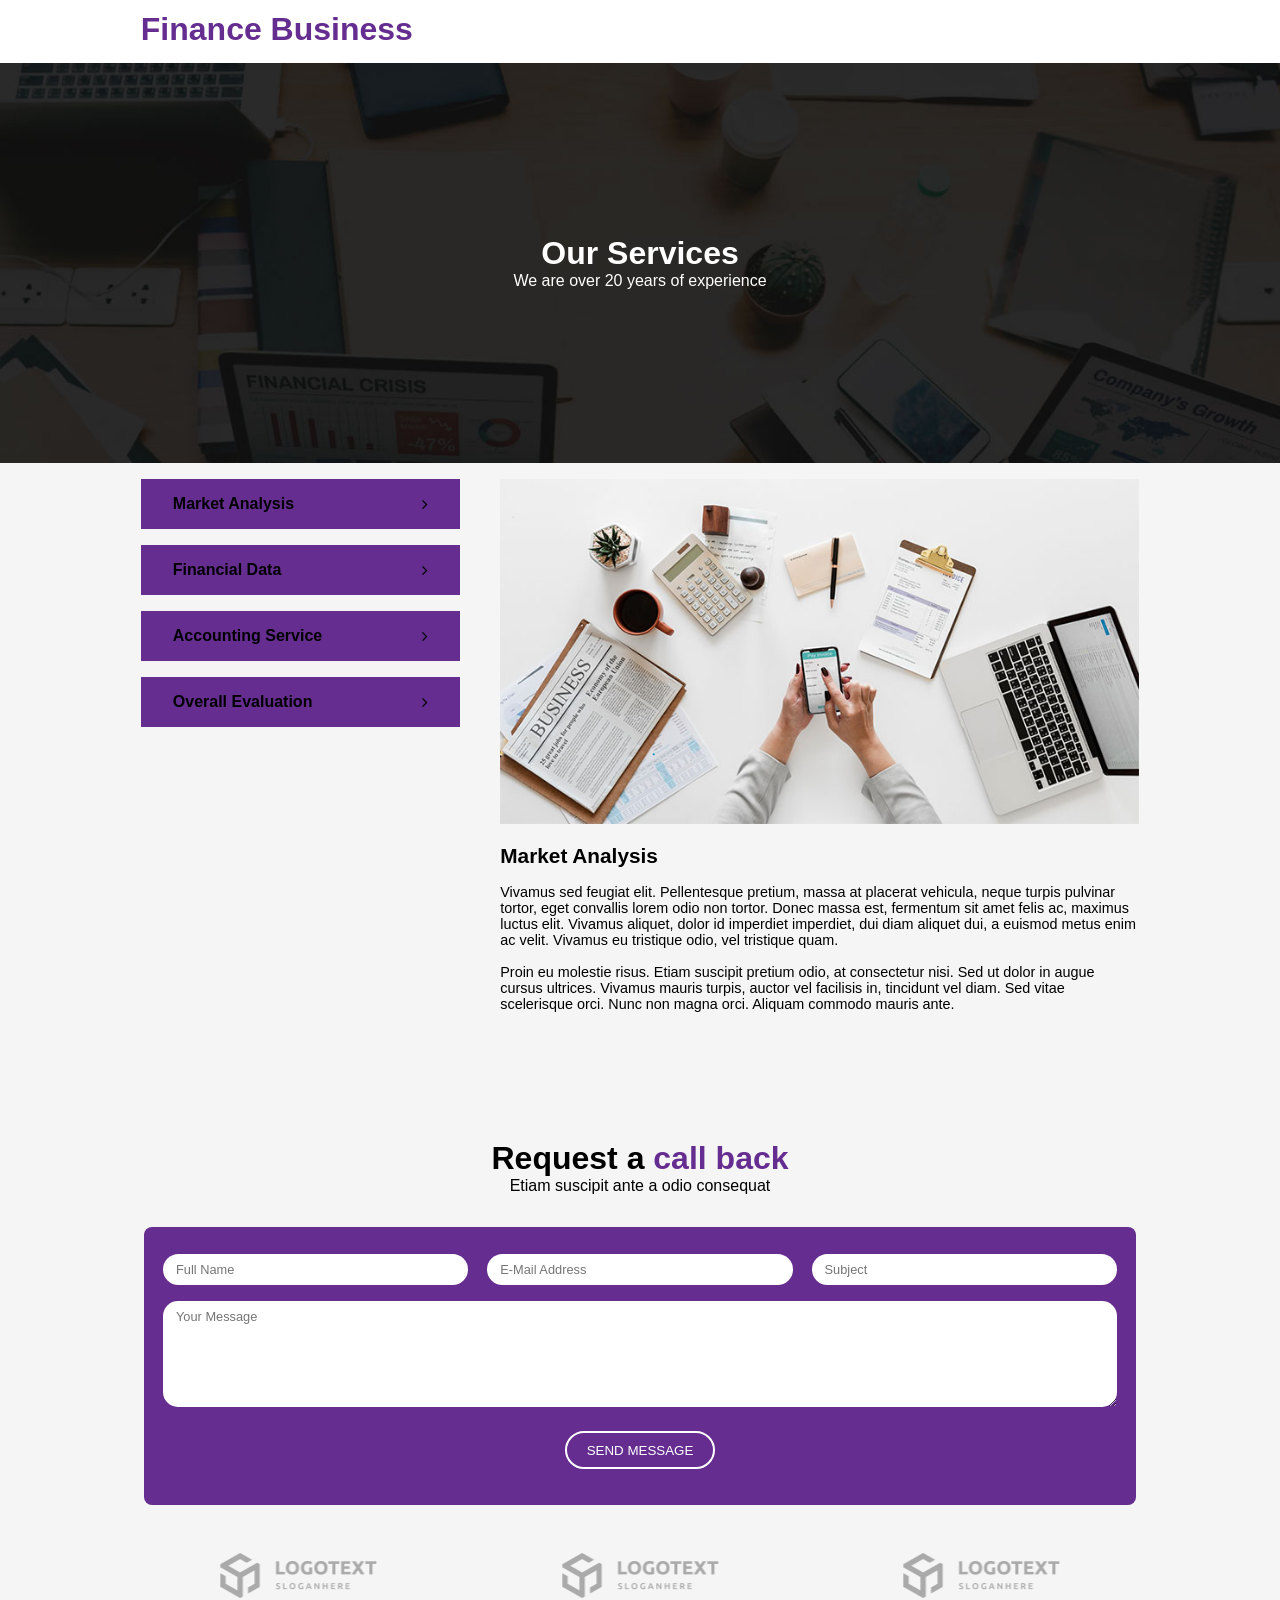
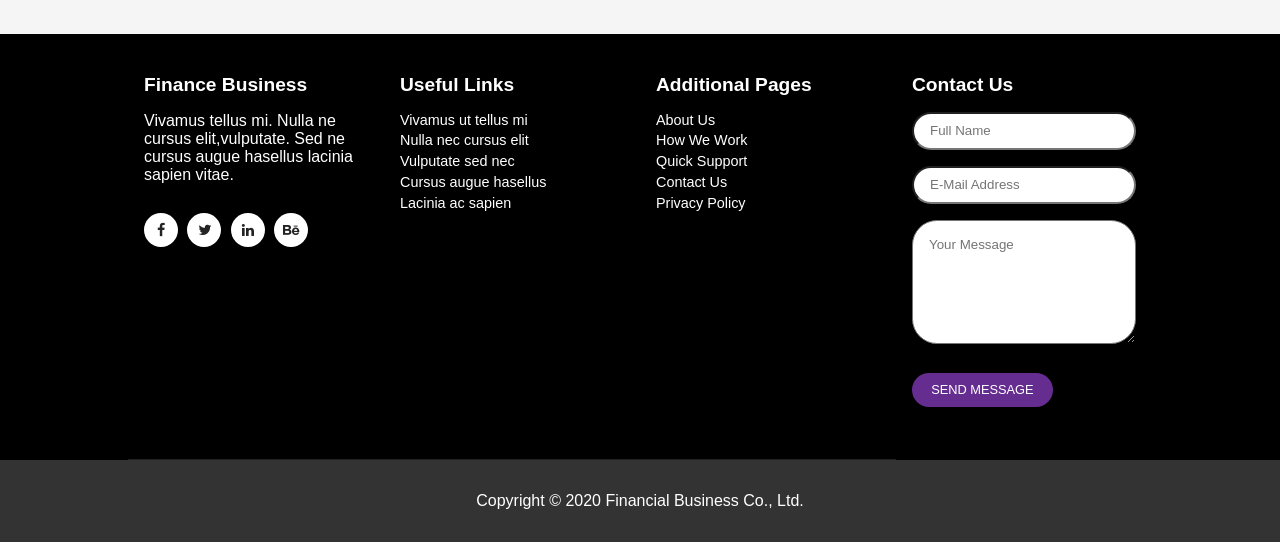
<file: landing_page/services.html>
<!DOCTYPE html>
<html lang="en">

	<head>
		<meta charset="utf-8">
		<meta name="viewport" content="width=device-width, initial-scale=1, shrink-to-fit=no">
		<title>Finance Business HTML5 Template</title>
		<meta name="description" content="">
		<link rel="stylesheet" href="assets/css/tiny-slider.css">
		<link rel="stylesheet" href="assets/css/font-awesome.css">
		<link rel="stylesheet" href="assets/css/style.css">
	</head>

	<body>

		<!-- Header -->
		<header>
			<div class="container">

			<h1><a href="./">Finance Business</a></h1>
				<span onclick="toggleMenu()" class="menu_button">
				<i></i>
				<i></i>
				<i></i>
				</span>
				<ul class="menu hide">
					<li><a href="./">Home</a></li>
					<li><a href="./about.html">About Us</a></li>
					<li><a href="./services.html">Our Services</a></li>
					<li><a href="./contact.html">Contact Us</a></li>
				</ul>
			</div>
		</header>


		<div class="page-heading header-text">
			<div class="container">
			<h1>Our Services</h1>
				<span>We are over 20 years of experience</span>
			</div>
		</div>

		<div class="single-services">
			<div class="container">
				<ul>
					<li><a href='#tabs-1'>Market Analysis <i class="fa fa-angle-right"></i></a></li>
					<li><a href='#tabs-2'>Financial Data <i class="fa fa-angle-right"></i></a></li>
					<li><a href='#tabs-3'>Accounting Service <i class="fa fa-angle-right"></i></a></li>
					<li><a href='#tabs-4'>Overall Evaluation <i class="fa fa-angle-right"></i></a></li>
				</ul>
				<section class='tabs-content'>
					<article id='tabs-1' class="active">
						<img src="./assets/images/single_service_01.jpg" alt="">
						<h4>Market Analysis</h4>
						<p>Vivamus sed feugiat elit. Pellentesque pretium, massa at placerat vehicula, neque turpis pulvinar tortor, eget convallis lorem odio non tortor. Donec massa est, fermentum sit amet felis ac, maximus luctus elit. Vivamus aliquet, dolor id imperdiet imperdiet, dui diam aliquet dui, a euismod metus enim ac velit. Vivamus eu tristique odio, vel tristique quam.
							<br><br>Proin eu molestie risus. Etiam suscipit pretium odio, at consectetur nisi. Sed ut dolor in augue cursus ultrices. Vivamus mauris turpis, auctor vel facilisis in, tincidunt vel diam. Sed vitae scelerisque orci. Nunc non magna orci. Aliquam commodo mauris ante.</p>
					</article>
					<article id='tabs-2'>
						<img src="./assets/images/single_service_02.jpg" alt="">
						<h4>Financial Data</h4>
						<p>Sed ut dolor in augue cursus ultrices. Vivamus mauris turpis, auctor vel facilisis in, tincidunt vel diam. Sed vitae scelerisque orci. Nunc non magna orci. Aliquam commodo mauris ante, quis posuere nibh vestibulum sit amet
							<br><br>Pellentesque pretium, massa at placerat vehicula, neque turpis pulvinar tortor, eget convallis lorem odio non tortor. Donec massa est, fermentum sit amet felis ac, maximus luctus elit. Vivamus aliquet, dolor id imperdiet imperdiet, dui diam aliquet dui, a euismod metus enim ac velit. Vivamus eu tristique odio, vel tristique quam.</p>
					</article>
					<article id='tabs-3'>
						<img src="./assets/images/single_service_03.jpg" alt="">
						<h4>Accounting Service</h4>
						<p>Mauris lobortis quam id dictum dignissim. Donec pellentesque erat dolor, cursus dapibus turpis hendrerit quis. Suspendisse at suscipit arcu. Nulla sed erat lectus. Nulla facilisi. In sit amet neque sapien. Donec scelerisque mi at gravida efficitur. Nunc lacinia a est eu malesuada. Curabitur eleifend elit sapien, sed pulvinar orci luctus eget. 
							<br><br>Class aptent taciti sociosqu ad litora torquent per conubia nostra, per inceptos himenaeos. Nunc vel ultrices nulla, ac tincidunt eros. Aenean quis tellus velit. Praesent pretium justo non auctor condimentum.</p>
					</article>
					<article id='tabs-4'>
						<img src="./assets/images/single_service_04.jpg" alt="">
						<h4>Overall Evaluation</h4>
						<p>Integer vehicula sapien quis dolor efficitur, eget molestie eros tempus. Curabitur sollicitudin, tortor at suscipit volutpat, nisi arcu aliquet dui, vitae semper sem turpis quis libero. Quisque vulputate lacinia nisl ac lobortis. Ut ultricies maximus turpis, in sollicitudin ligula posuere vel. 
							<br><br>Donec finibus maximus neque, vitae egestas quam imperdiet nec. Proin nec mauris eu tortor consectetur tristique. Etiam suscipit ante a odio consequat, in ornare lacus suscipit. Cras ac libero massa. Quisque rhoncus velit feugiat vulputate mollis. Donec nisl eros, malesuada sed nisi id, condimentum condimentum quam.</p>
					</article>
				</section>
			</div>
		</div>

		<div class="callback-form">
			<div class="container">
				<div class="section-heading">
					<h2>Request a <em>call back</em></h2>
					<span>Etiam suscipit ante a odio consequat</span>
				</div>
				<div class="contact-form">
					<form id="contact" action="" method="post">
						<fieldset>

							<input name="name" type="text" class="form-control" id="name" placeholder="Full Name" required="">
							<input name="email" type="text" class="form-control" id="email" pattern="[^ @]*@[^ @]*"
								placeholder="E-Mail Address" required="">
							<input name="subject" type="text" class="form-control" id="subject" placeholder="Subject"
								required="">
						</fieldset>
						<textarea name="message" rows="6" class="form-control" id="message" placeholder="Your Message"
							required=""></textarea>
						<button type="submit" id="form-submit" class="border-button">Send Message</button>
					</form>
				</div>
			</div>
		</div>

		<div class="partners">
			<div class="container">
				<div class="partner-items">

					<div class="partner-item">
						<img src="assets/images/client-01.png" title="1" alt="1">
					</div>

					<div class="partner-item">
						<img src="assets/images/client-01.png" title="2" alt="2">
					</div>

					<div class="partner-item">
						<img src="assets/images/client-01.png" title="3" alt="3">
					</div>

					<div class="partner-item">
						<img src="assets/images/client-01.png" title="4" alt="4">
					</div>

					<div class="partner-item">
						<img src="assets/images/client-01.png" title="5" alt="5">
					</div>

				</div>
			</div>
		</div>


		<!-- Footer Starts Here -->
		<footer>
			<div class="container">
				<div class="footer-item">
					<h4>Finance Business</h4>
					<p>Vivamus tellus mi. Nulla ne cursus elit,vulputate. Sed ne cursus augue hasellus lacinia sapien vitae.</p>
					<ul class="social-icons">
						<li><a rel="nofollow" href="https://fb.com/templatemo" target="_blank"><i class="fa fa-facebook"></i></a>
						</li>
						<li><a href="#"><i class="fa fa-twitter"></i></a></li>
						<li><a href="#"><i class="fa fa-linkedin"></i></a></li>
						<li><a href="#"><i class="fa fa-behance"></i></a></li>
					</ul>
				</div>
				<div class="footer-item">
					<h4>Useful Links</h4>
					<ul class="menu-list">
						<li><a href="#">Vivamus ut tellus mi</a></li>
						<li><a href="#">Nulla nec cursus elit</a></li>
						<li><a href="#">Vulputate sed nec</a></li>
						<li><a href="#">Cursus augue hasellus</a></li>
						<li><a href="#">Lacinia ac sapien</a></li>
					</ul>
				</div>
				<div class="footer-item">
					<h4>Additional Pages</h4>
					<ul class="menu-list">
						<li><a href="#">About Us</a></li>
						<li><a href="#">How We Work</a></li>
						<li><a href="#">Quick Support</a></li>
						<li><a href="#">Contact Us</a></li>
						<li><a href="#">Privacy Policy</a></li>
					</ul>
				</div>
				<div class="footer-item last-item">
					<h4>Contact Us</h4>
					<div class="contact-form">
						<form id="contact footer-contact" action="" method="post">
							<input name="name" type="text" class="form-control" id="name" placeholder="Full Name" required="">
							<input name="email" type="text" class="form-control" id="email" pattern="[^ @]*@[^ @]*"
								placeholder="E-Mail Address" required="">
							<textarea name="message" rows="6" class="form-control" id="message" placeholder="Your Message"
								required=""></textarea>
							<button type="submit" id="form-submit" class="filled-button">Send Message</button>
						</form>
					</div>
				</div>
			</div>
		</footer>

		<div class="sub-footer">
			<p>Copyright &copy; 2020 Financial Business Co., Ltd.</p>
		</div>

		<script src="assets/js/tiny-slider.js"></script>
		<script src="assets/js/main.js"></script>
	</body>
</html>
</file>
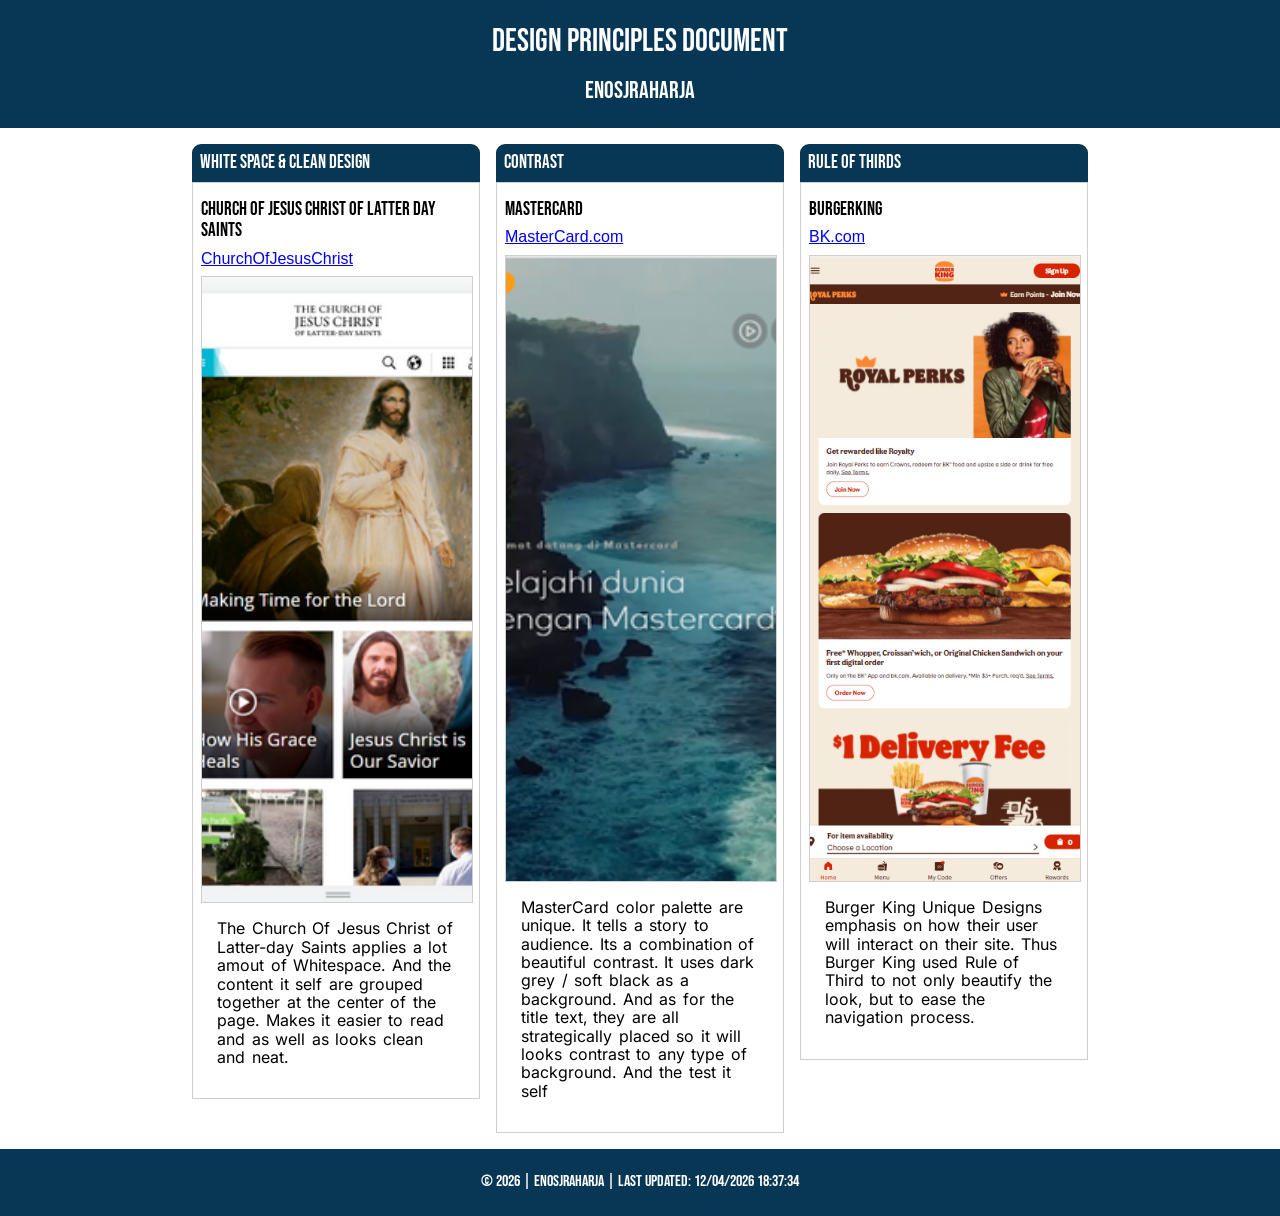
<file: lesson2/design-principles.html>
<!DOCTYPE html>
<html lang="en">
  <head>
    <meta charset="UTF-8" />
    <meta http-equiv="X-UA-Compatible" content="IE=edge" />
    <meta name="viewport" content="width=device-width, initial-scale=1.0" />
    <title>Design Principles</title>
    <link rel="stylesheet" href="css/normalize.css" />
    <link rel="stylesheet" href="css/styles.css" />
  </head>
  <body>
    <header>
      <h1>Design Principles Document</h1>
      <h2>EnosJRaharja</h2>
    </header>
    <main>
      <div class="grid-container">
        <div class="grid-item">
          <div class="card">
            <div class="card-header">
              <h3>White Space & Clean Design</h3>
            </div>
            <div class="card-body">
              <h3 class="title">Church of Jesus Christ of Latter Day Saints</h3>
              <a
                href="https://http://churchofjesuschrist.org//"
                class="hiperlink"
                >ChurchOfJesusChrist</a
              >
              <img
                src="images/churchOfJesusChrist.png"
                alt="ChurchOfJesusChrist"
                class="image"
                width="100%"
                height="625px"
              />
              <p class="description">
                The Church Of Jesus Christ of Latter-day Saints applies a lot amout of Whitespace. And the content it self are grouped
                together at the center of the page. Makes it easier to read and as well as looks clean and neat. 
              </p>
            </div>
          </div>
        </div>
        <div class="grid-item">
          <div class="card">
            <div class="card-header">
              <h3>Contrast</h3>
            </div>
            <div class="card-body">
              <h3 class="title">MasterCard</h3>
              <a href="https://MasterCard.com/" class="hiperlink"
                >MasterCard.com</a
              >
              <img
                src="images/MasterCard.png"
                alt="airbnb"
                class="image"
                width="100%"
                height="625px"
              />
              <p class="description">
                MasterCard color palette are unique. It tells a story to audience. Its a combination of beautiful contrast. 
                It uses dark grey / soft black as a background. And as for the title text, they are all strategically placed
                so it will looks contrast to any type of background. And the test it self
              </p>
            </div>
          </div>
        </div>
        <div class="grid-item">
          <div class="card">
            <div class="card-header">
              <h3>Rule of Thirds</h3>
            </div>
            <div class="card-body">
              <h3 class="title">BurgerKing</h3>
              <a href="https://bk.com" class="hiperlink">BK.com</a>
              <img
                src="images/burgerking.png"
                alt="ibm"
                class="image"
                width="100%"
                height="625px"
              />
              <p class="description">
                Burger King Unique Designs emphasis on how their user will interact on their site. 
                Thus Burger King used Rule of Third to not only beautify the look, but to ease 
                the navigation process.
              </p>
            </div>
          </div>
        </div>
      </div>
    </main>
    <footer>
      <h4>
        © <span class="current-year"></span> | EnosJRaharja | <span class="last-modified"></span>
      </h4>
    </footer>

    <script src="js/script.js"></script>
  </body>
</html>
</file>
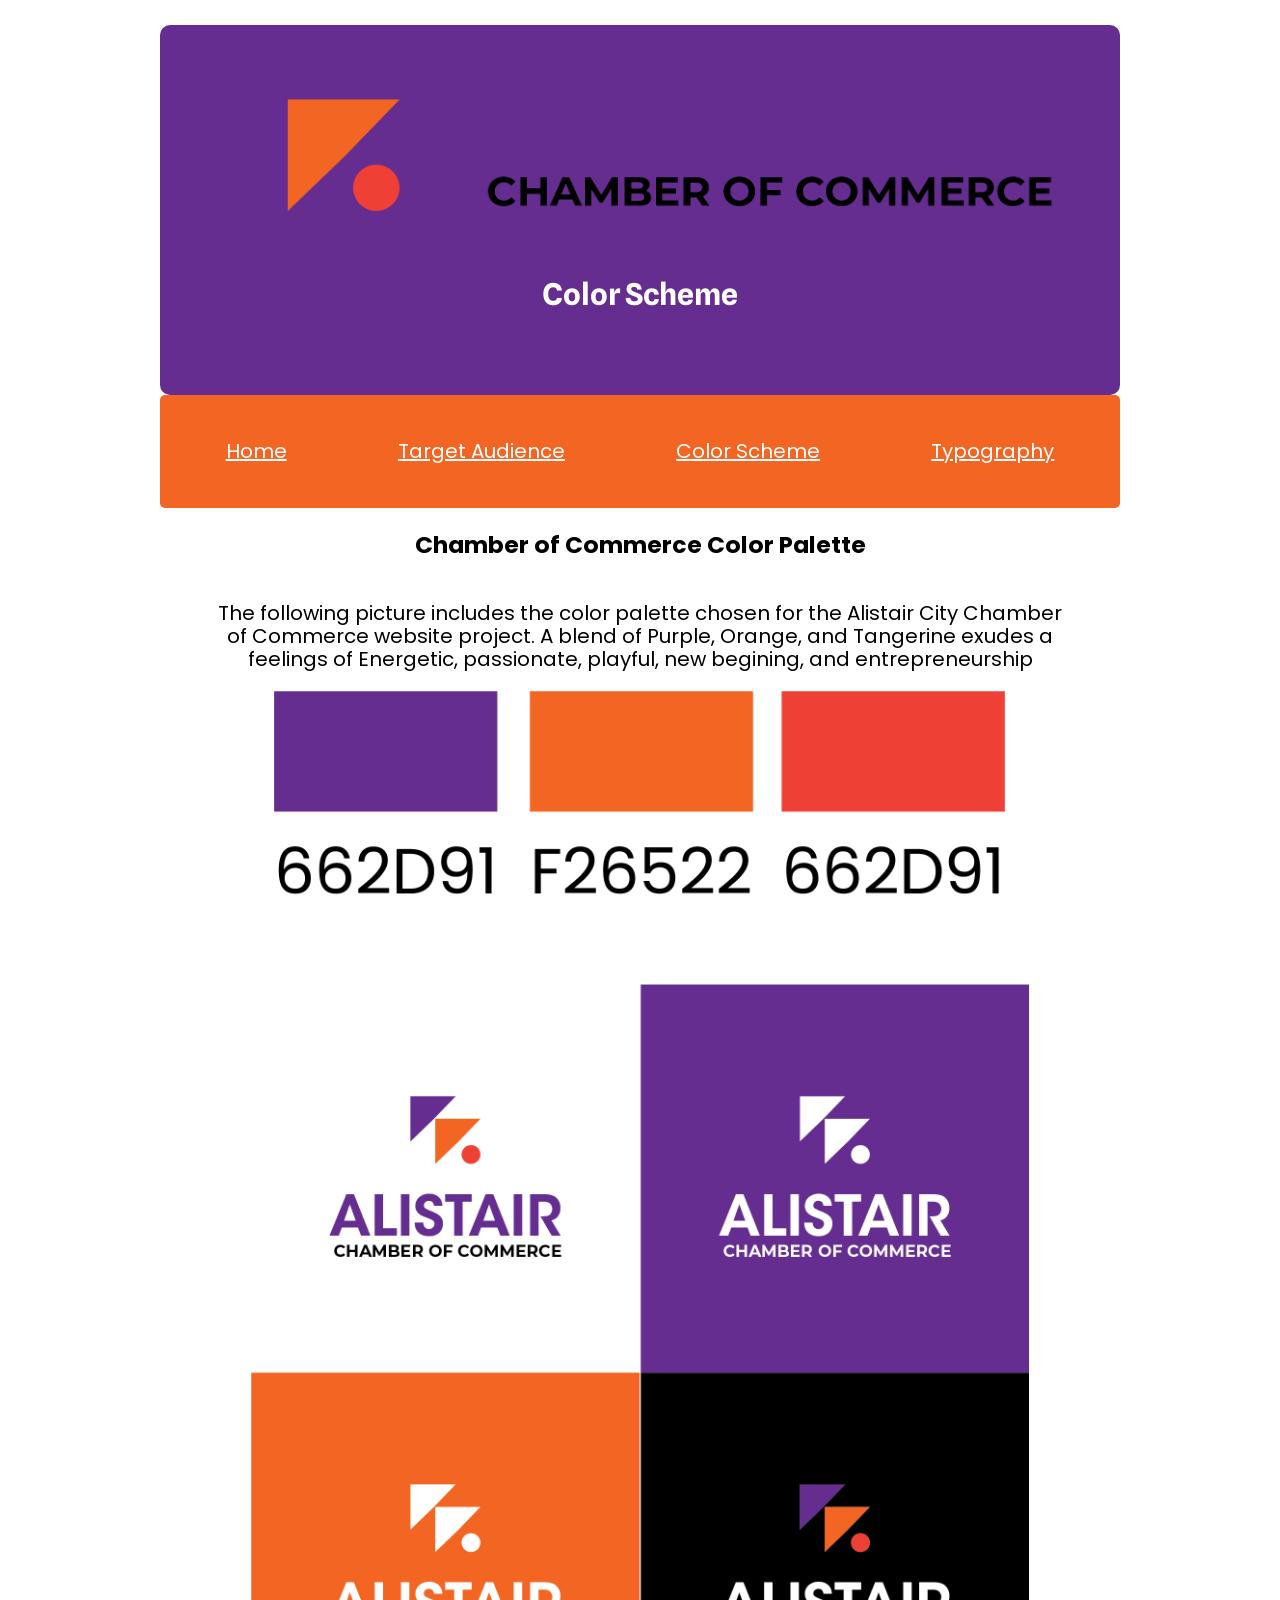
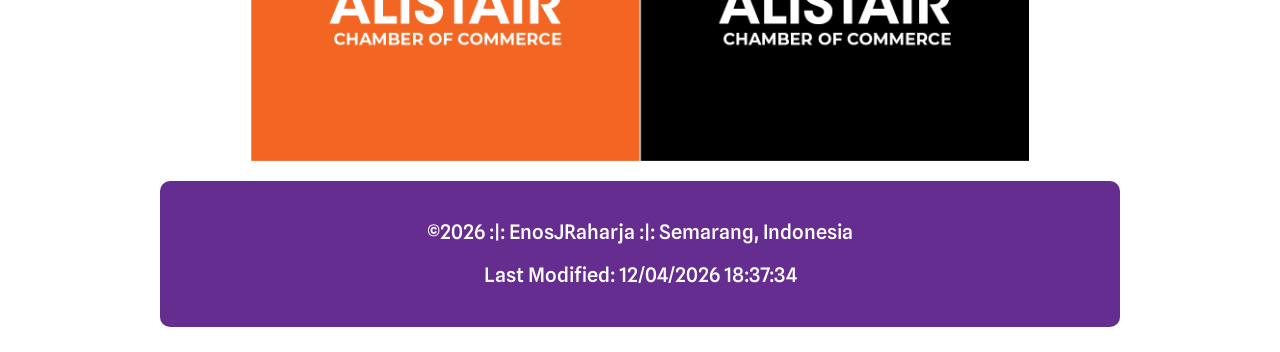
<file: lesson3/color-scheme.html>
<!DOCTYPE html>
    <html lang="en">
        <head>
            <meta charset="UTF-8" />
            <meta name="viewport" content="width=device-width, initial-scale=1.0" />
            <meta name="description" content="This is the color scheme page for Ian Finch's Chamber of Commerce project for WDD230." />
            <meta name="author" content="Ian Finch" />
            <link rel="stylesheet" href="./css/normalize.css">
            <link rel="stylesheet" href="./css/stylesheet.css" />
            <link rel="stylesheet" href="./css/medium.css" />
            <link rel="stylesheet" href="./css/large.css" />
            <link rel="preconnect" href="https://fonts.googleapis.com">
            <link rel="preconnect" href="https://fonts.gstatic.com" crossorigin>
            <link href="https://fonts.googleapis.com/css2?family=Spline+Sans:wght@300;400;500;600;700&display=swap" rel="stylesheet">
            <link href="https://www.dafontfree.net/embed/aXRjLWF2YW50LWdhcmRlLWdvdGhpYy1zdGQtZGVtaS1jb25kZW5zZWQtb2JsaXF1ZSZkYXRhLzQ3L2kvNTY4NzkvSVRDQXZhbnRHYXJkZVN0ZC1EZW1pQ25PYmwub3Rm" rel="stylesheet" type="text/css"/>
            <link href="https://fonts.googleapis.com/css2?family=Poppins:ital,wght@0,100;0,200;0,300;0,400;0,500;0,600;0,700;0,800;0,900;1,100;1,200;1,300;1,400;1,500;1,600;1,700;1,800;1,900&display=swap" rel="stylesheet">
                <title>Alistair Chamber of Commerce Site-Plan Color Scheme</title>
        </head>
        <body class="les3body">
            <header class="l2titlebox" id="les2header">
								<h1><img src="./images/LogoAlistair.png"></h1>
                <h2>Color Scheme</h2>
            </header>
            <nav class="chambnav">
                <ul>
                <li><a href="./index.html">Home</a></li>
                <li><a href="./target-audience.html">Target Audience</a></li>
                <li><a href="./color-scheme.html">Color Scheme</a></li>
                <li><a href="./typography.html">Typography</a></li>
                </ul>
            </nav>
            <main id="chambermain">
                <h3>Chamber of Commerce Color Palette</h3>
                <p>The following picture includes the color palette chosen for the Alistair City Chamber of Commerce website project. A blend of Purple, Orange, and Tangerine exudes a feelings of Energetic, passionate, playful, new begining, and entrepreneurship</p>
                <img class="chamberimage" src="./images/AlistairPalette.png" alt="Chamber of Commerce Color palette" />
            </main>    
            <footer>
                <p>&copy;<span id="year"></span> :|: EnosJRaharja :|: Semarang, Indonesia </p>  
                <p id="lastmod"></p>
            </footer>
        <script src="./js/dates.js"></script>
        </body>
</html>
</file>
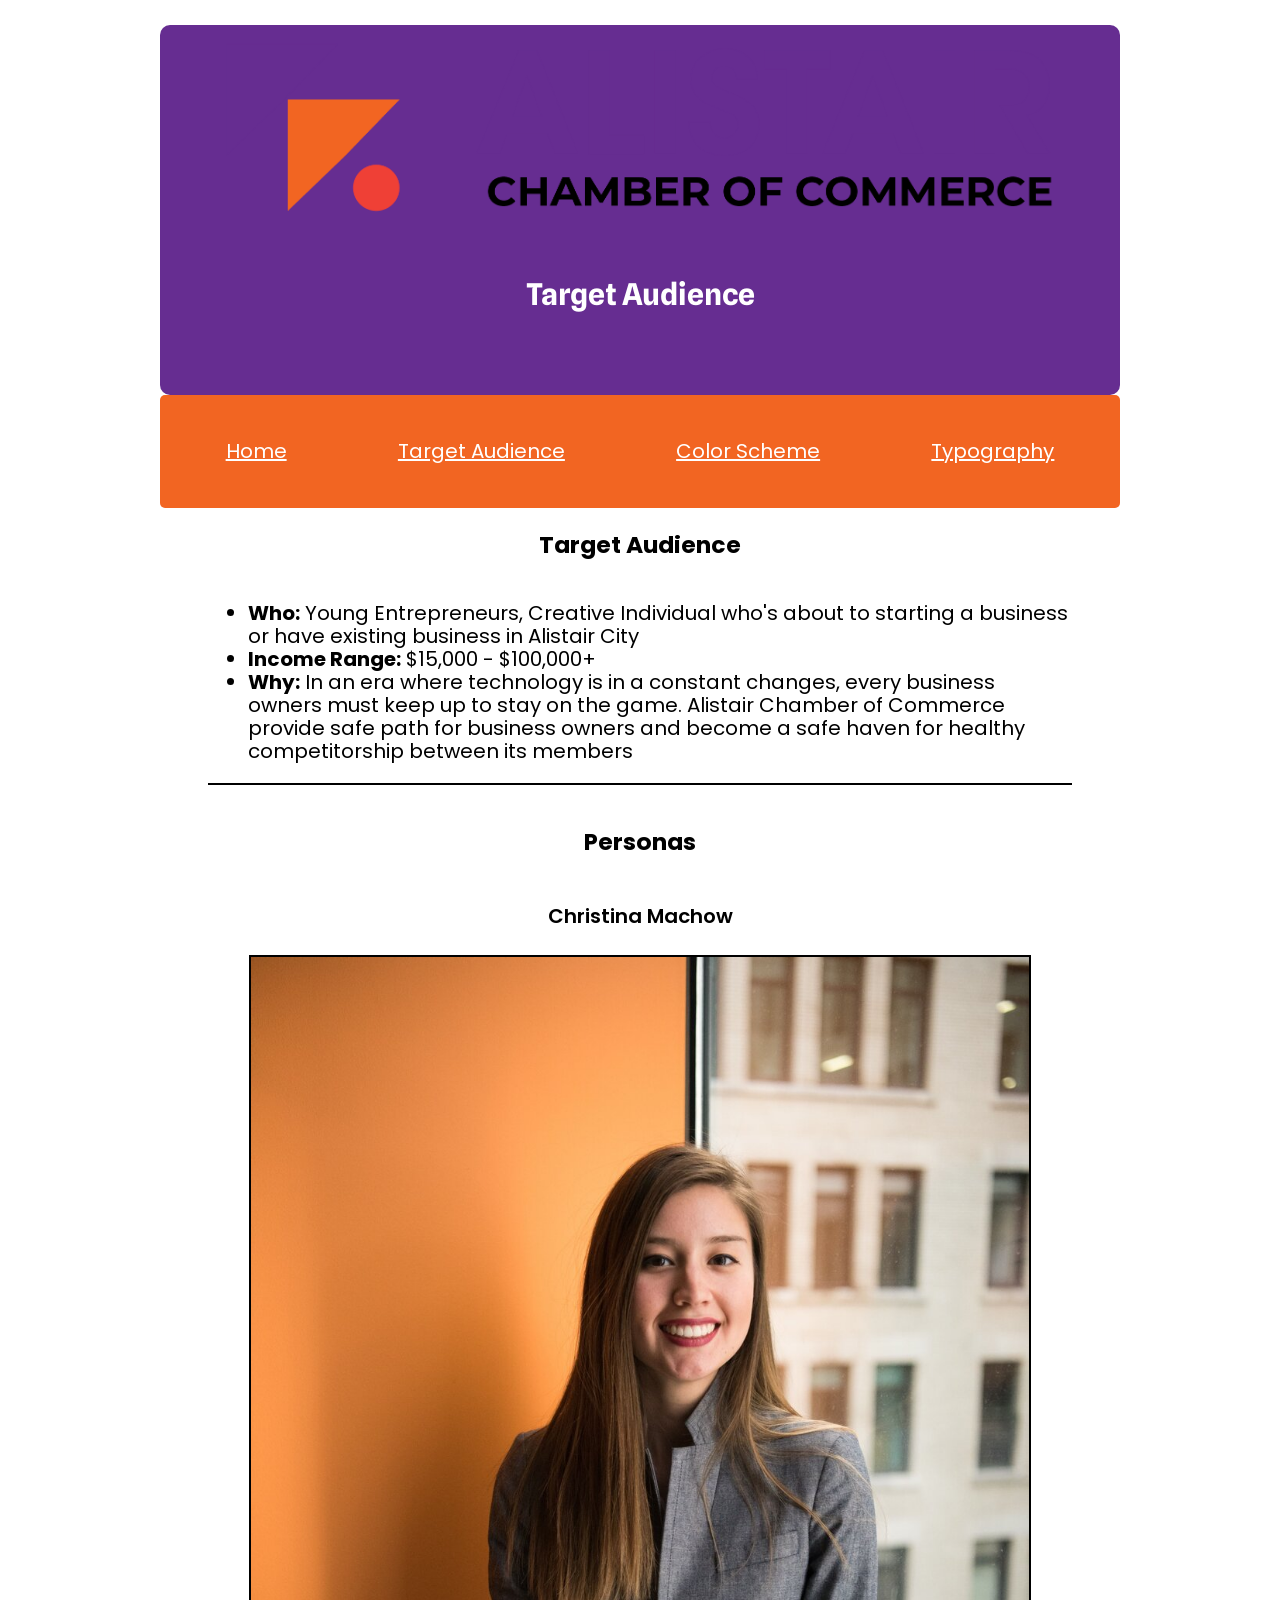
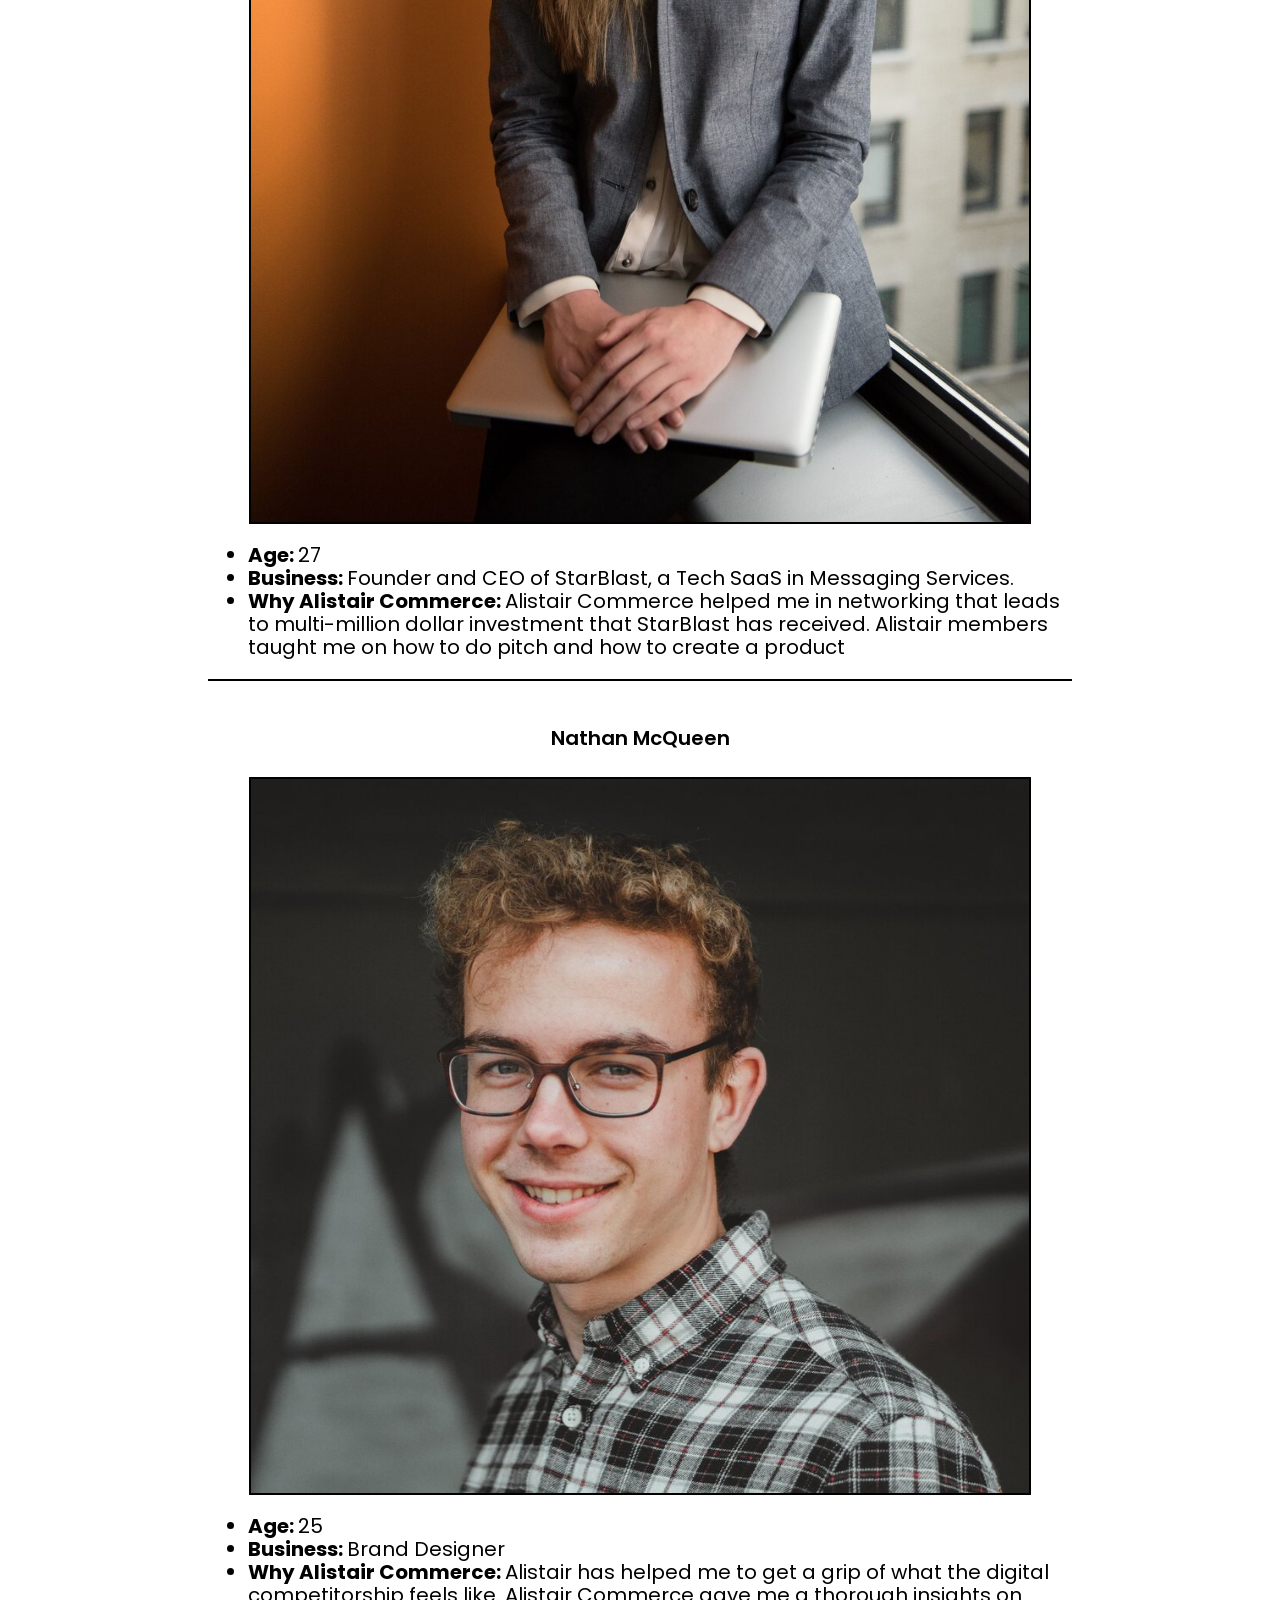
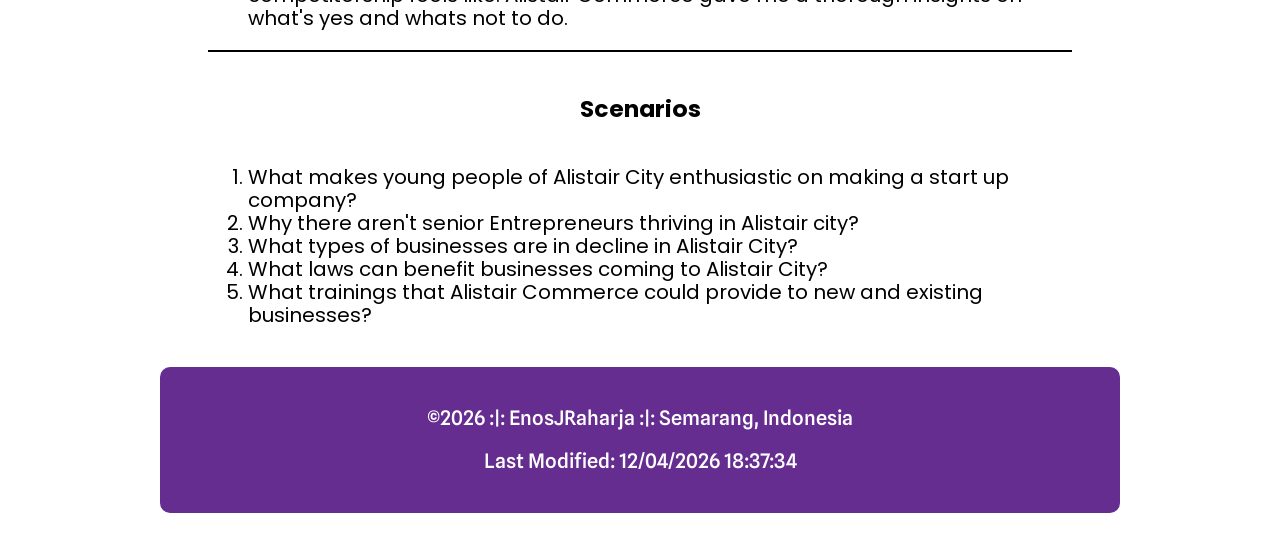
<file: lesson3/target-audience.html>
<!DOCTYPE html>
    <html lang="en">
        <head>
            <meta charset="UTF-8" />
            <meta name="viewport" content="width=device-width, initial-scale=1.0" />
            <meta name="description" content="This is the target audience page for EnosJRaharja's Chamber of Commerce project for WDD230." />
            <meta name="author" content="EnosJRaharja" />
            <link rel="stylesheet" href="./css/normalize.css">
            <link rel="stylesheet" href="./css/stylesheet.css" />
            <link rel="stylesheet" href="./css/medium.css" />
            <link rel="stylesheet" href="./css/large.css" />
            <link rel="preconnect" href="https://fonts.googleapis.com">
            <link rel="preconnect" href="https://fonts.gstatic.com" crossorigin>
            <link href="https://fonts.googleapis.com/css2?family=Spline+Sans:wght@300;400;500;600;700&display=swap" rel="stylesheet">
            <link href="https://www.dafontfree.net/embed/aXRjLWF2YW50LWdhcmRlLWdvdGhpYy1zdGQtZGVtaS1jb25kZW5zZWQtb2JsaXF1ZSZkYXRhLzQ3L2kvNTY4NzkvSVRDQXZhbnRHYXJkZVN0ZC1EZW1pQ25PYmwub3Rm" rel="stylesheet" type="text/css"/>
            <link href="https://fonts.googleapis.com/css2?family=Poppins:ital,wght@0,100;0,200;0,300;0,400;0,500;0,600;0,700;0,800;0,900;1,100;1,200;1,300;1,400;1,500;1,600;1,700;1,800;1,900&display=swap" rel="stylesheet">
                <title>Alistair Chamber of Commerce Site-Plan Target Audience</title>
        </head>
        <body class="les3body">
            <header class="l2titlebox" id="les2header">
								<h1><img src="./images/LogoAlistair.png"></h1>
                <h2>Target Audience</h2>
            </header>
            <nav class="chambnav">
                <ul>
                <li><a href="./index.html">Home</a></li>
                <li><a href="./target-audience.html">Target Audience</a></li>
                <li><a href="./color-scheme.html">Color Scheme</a></li>
                <li><a href="./typography.html">Typography</a></li>
                </ul>
            </nav>
            <main id="chambermain">
                <h3>Target Audience</h3>
                <ul class="taudpage">
                    <li><strong>Who:</strong> Young Entrepreneurs, Creative Individual who's about to starting a business or have existing business in Alistair City </li>
                    <li><strong>Income Range:</strong> $15,000 - $100,000+</li>
                    <li><strong>Why:</strong> In an era where technology is in a constant changes, every business owners must keep up to stay on the game. Alistair Chamber of Commerce provide safe path for business owners and become a safe haven for healthy competitorship between its members </li>
                </ul>
                <h3>Personas</h3>
                <h4>Christina Machow</h4>
                <img class="chamberimage personaimage" src="./images/christinamachow.jpg" alt="Christina Machow, Founder & CEO of StartBlast" />                
                <ul class="taudpage">
                    <li><strong>Age: </strong>27</li>
                    <li><strong>Business: </strong>Founder and CEO of StarBlast, a Tech SaaS in Messaging Services.</li>
                    <li><strong>Why Alistair Commerce: </strong>Alistair Commerce helped me in networking that leads to multi-million dollar investment that StarBlast has received. Alistair members taught me on how to do pitch and how to create a product</li>
                </ul>
                <h4>Nathan McQueen</h4>
                <img class="chamberimage personaimage" src="./images/nathanmcqueen.jpg" alt="Nathan McQueen, Creative Influencer" />                
                <ul class="taudpage">
                    <li><strong>Age: </strong>25</li>
                    <li><strong>Business: </strong>Brand Designer</li>
                    <li><strong>Why Alistair Commerce: </strong>Alistair has helped me to get a grip of what the digital competitorship feels like. Alistair Commerce gave me a thorough insights on what's yes and whats not to do.</li>
                </ul>
                <h3>Scenarios</h3>
                <ol>
                    <li>What makes young people of Alistair City enthusiastic on making a start up company?</li>
                    <li>Why there aren't senior Entrepreneurs thriving in Alistair city?</li>
                    <li>What types of businesses are in decline in Alistair City?</li>
                    <li>What laws can benefit businesses coming to Alistair City?</li>
                    <li>What trainings that Alistair Commerce could provide to new and existing businesses?</li>
                </ol>
            </main>    
            <footer>
                <p>&copy;<span id="year"></span> :|: EnosJRaharja :|: Semarang, Indonesia </p>  
                <p id="lastmod"></p>
            </footer>
        <script src="./js/dates.js"></script>
        </body>
</html>
</file>
<file: css/stylesheet.css>
body{
    font-family: "Poppins";
    margin:auto;
    max-width: 600px;
}
.titlebox{
    margin-top: 25px;
    display: grid;
    grid-template-columns: 30% 70%;
    background-color: #083755;
    padding: 20px;
    border-radius: 10px;
    color: white;
}
.fotoenos{
    grid-column: 1;
    border: 1px solid #ddd;
    border-radius: 4px;
    padding: 5px;
    width: 150px;
}
h1{
    font-weight: 600;
    grid-column: 2;
    text-align:center;
    align-items: center;
    padding-top: 25px;
    color:white:
}
h2{
    font-weight: 500;
    border-bottom: 2px solid black;
    text-align: center;
    margin-bottom: 0;
}
ul{
    list-style-type: disc;
}
.maingrid{
    display: grid;
    grid-template-columns: 1fr;
    border-bottom: 2px solid black;
    margin-left: 60px;
    margin-right: 60px;
    margin-bottom: 20px;
}
footer{
    background-color: #083755;
    padding: 20px;
    border-radius: 10px;
    text-align: center;
    color: white;
}
</file>
<file: bom/css/bom.css>
@import url("https://fonts.googleapis.com/css2?family=Acme&display=swap");
* {
	margin: 0;
	padding: 0;
}
body {
	height: 100vh;
	display: flex;
	flex-direction: column;
	align-items: center;
	justify-content: center;
	font-size: 18px;
	font-family: Acme, Arial, sans-serif;
}

main {
	margin: 0.5rem;
	border: 1px solid #999;
	padding: 0.5rem;
	background-color: #bed;
	display: grid;
	grid-template-columns: 1;
}

input,
button {
	padding: 0.5rem;
}

label {
	font-size: 0.8rem;
}
.listcontainer {
	border: 1px solid #bbb;
	margin: 1rem;
	padding: 1rem;
}

.list {
	margin: 0.2rem;
}

ul {
	margin: 1rem;
	list-style: none;
}

li {
	display: flex;
	align-items: center;
	justify-content: space-between;
	margin-bottom: 0.5rem;
}
</file>
<file: lesson3/css/stylesheet.css>
html {
	font-size: 20px;
}
.indexbody{
    margin:auto;
    max-width: 600px;
}
.titlebox{
    margin-top: 25px;
    background-color: #662D91;
    color: white;
    padding: 20px;
    border-radius: 10px;
}
.ianimage{
    display: block;
    text-align: center;
    margin-left: auto;
    margin-right: auto;
    max-width: 100%;
}
#indexheader{
    font-family: "Spline Sans", sans-serif, Helvetica;
    font-weight: 600;
    text-align: center;
    align-items: center;
    padding-top: 25px;

}
#portallist{
    font-family: "Poppins", sans-serif, Helvetica;
    font-weight: 700;
    border-bottom: 2px solid black;
    text-align: center;
    margin-bottom: 0;
}
ul{
    font-family: "Poppins", sans-serif, Helvetica;
    list-style-type: disc;
    font-weight: 500;
}
.maingrid{
    display: grid;
    grid-template-columns: 1fr;
    border-bottom: 2px solid black;
    margin-left: 60px;
    margin-right: 60px;
    margin-bottom: 20px;
}
footer{
    font-family: "Spline Sans", sans-serif, Helvetica;
    font-weight: 500;
    background-color: #662D91;
    color: white;
    margin-bottom: 25px;
    padding: 20px;
    border-radius: 10px;
    text-align: center;
}
/* The following rules are specific to the Lesson 2 Assignment*/

.les2body{
    margin:auto;
    max-width: 75%;
}

.l2titlebox{
    margin-top: 25px;
    display: grid;
    grid-template-rows: 50% 50%;
    background-color: #662D91;
    color: white;
    padding: 20px;
    border-radius: 10px;
}
#les2header{
    font-family: "Spline Sans", sans-serif, Helvetica;
    font-weight: 600;
    grid-column: 2;
    text-align:center;
    align-items: center;
    padding-top: 25px;
}
#les2header img {
	max-width: 90%;
}
.designgrid{
    display: grid;
    grid-template-columns: 1fr;
    grid-gap: 10px;
    justify-items: center;
}
.designbox{
    background-color: lightgray;
    border-radius: 5px;
    border: 2px solid gray;
    margin: 10px;
    width: 87%;
    align-items: center;
    font-family: "Poppins", sans-serif, Helvetica;
}

.designbox h3{
    background-color: gray;
    color: white;
    margin: 0px;
    padding: 10px;
    border-top-left-radius: 5px;
    border-top-right-radius: 5px;
}
.designbox p{
    margin: 10px;
    padding: 10px;
}

.designbox h4{
    margin-left: 20px;
    margin-bottom: 0px;
}
.mobileimg{
    display: block;
    margin: auto;
    max-width: 90%;
}

/* The following applies to the Lesson 3: Chamber of Commerce Site Plan. */
.les3body{
    margin:auto;
}
#chambermain{
    display: grid;
    grid-template-columns: 1fr;
    margin-left: auto;
    margin-right: auto;
    margin-bottom: 20px;
    word-break: break-word;
}
#chambermain h3{
    font-family:"Poppins", sans-serif, Helvetica;
    font-weight: 700;
    text-align: center;
}
#chambermain h4{
    font-family:"Poppins", sans-serif, Helvetica;
    font-weight: 600;
    text-align: center;
}
#chambermain p{
    font-family: "Poppins", sans-serif, Helvetica;
    font-weight: 400;
    text-align: center;
    margin-left: 10px;
    margin-right: 10px;
}
#chambermain ol{
    font-family: "Poppins", sans-serif, Helvetica;
    font-weight: 400;
}
.chambnav{
    max-width: 100%;
    padding: 10px;
    background-color: #F26522;
    text-align: center;
    border-radius: 5px;
}
nav ul{
    display: flex;
    flex-direction: column;
    list-style-type: none;
    padding-inline-start: 0px;
}
nav ul li{
    flex: 1 1 auto;
}
nav li{
    display: list-item;
}
nav a{
    display: block;
    color: #fff;
    text-align: center;
    padding: 15px;
}
nav a:hover{
    background-color: #662D91;
    color: moccasin;
}
.chamberimage{
    max-width: 90%;
    margin-left: auto;
    margin-right: auto;
}
.typography{
    text-align: center;
    margin-left: 10px;
    margin-right: 10px;
}
.typography h3{
    font-family:"Spline Sans", sans-serif, Helvetica;
    font-weight: 700;
}
#ptypography{
    font-family: "Poppins", sans-serif, Helvetica;
    font-weight: 400;
}
#robotocon{
    font-family: 'itc-avant-garde-gothic-std-demi-condensed-oblique', sans-serif, Helvetica;
    font-weight: 400;
}
#barlowcon{
    font-family: "Barlow Condensed", sans-serif, Helvetica;
    font-weight: 400;
}
.taudpage{
    padding-bottom: 20px;
    border-bottom: 2px solid black;
}
.personaimage{
    border: 2px solid black;
}
</file>
<file: lesson3/css/medium.css>
@media (min-width:37.5em) {
    .titlebox {
        display: grid;
        grid-template-columns: 30% 70%;
    }
    .ianimage{
        grid-column: 1;
    }
    #indexheader{
        grid-column: span 1;
    }
    .designgrid{
        grid-template-columns: 1fr 1fr;
    }
    #des3:nth-child(3){
        grid-column: span 2;
    }
    #portallist{
        font-weight: 700;
    }
    ul{
        font-weight: 500;
    }
    nav ul{
        flex-direction: row;
    }
    .les3body{
        max-width: 75%;
    }
    #chambermain{
        max-width: 90%;
    }
}
</file>
<file: lesson3/css/large.css>
@media (min-width:60em) {
    .titlebox {

        display: grid;
        grid-template-columns: 30% 70%;
    }
    .ianimage{
        grid-column: 1;
    }
    #indexheader{
        grid-column: span 1;
    }
    .designgrid{
        grid-template-columns: 1fr 1fr 1fr;
    }
    #des3:nth-child(3){
        grid-column: span 1;
    }
    #portallist{
        font-weight: 500;
    }
    ul{
        font-weight: 400;
    }
    nav ul{
        flex-direction: row;
    }
    .les3body{
        max-width: 75%;
    }
    #chambermain{
        max-width: 90%;
    }
}
</file>
<file: alistaircommerce/assets/css/tiny-slider.css>
.tns-outer {
  padding: 0 !important;
}
.tns-outer [hidden] {
  display: none !important;
}
.tns-outer [aria-controls],
.tns-outer [data-action] {
  cursor: pointer;
}
.tns-slider {
  -webkit-transition: all 0s;
  -moz-transition: all 0s;
  transition: all 0s;
}
.tns-slider > .tns-item {
  -webkit-box-sizing: border-box;
  -moz-box-sizing: border-box;
  box-sizing: border-box;
}
.tns-horizontal.tns-subpixel {
  white-space: nowrap;
}
.tns-horizontal.tns-subpixel > .tns-item {
  display: inline-block;
  vertical-align: top;
  white-space: normal;
}
.tns-horizontal.tns-no-subpixel:after {
  content: '';
  display: table;
  clear: both;
}
.tns-horizontal.tns-no-subpixel > .tns-item {
  float: left;
}
.tns-horizontal.tns-carousel.tns-no-subpixel > .tns-item {
  margin-right: -100%;
}
.tns-no-calc {
  position: relative;
  left: 0;
}
.tns-gallery {
  position: relative;
  left: 0;
  min-height: 1px;
}
.tns-gallery > .tns-item {
  position: absolute;
  left: -100%;
  -webkit-transition: transform 0s, opacity 0s;
  -moz-transition: transform 0s, opacity 0s;
  transition: transform 0s, opacity 0s;
}
.tns-gallery > .tns-slide-active {
  position: relative;
  left: auto !important;
}
.tns-gallery > .tns-moving {
  -webkit-transition: all 0.25s;
  -moz-transition: all 0.25s;
  transition: all 0.25s;
}
.tns-autowidth {
  display: inline-block;
}
.tns-lazy-img {
  -webkit-transition: opacity 0.6s;
  -moz-transition: opacity 0.6s;
  transition: opacity 0.6s;
  opacity: 0.6;
}
.tns-lazy-img.tns-complete {
  opacity: 1;
}
.tns-ah {
  -webkit-transition: height 0s;
  -moz-transition: height 0s;
  transition: height 0s;
}
.tns-ovh {
  overflow: hidden;
}
.tns-visually-hidden {
  position: absolute;
  left: -10000em;
}
.tns-transparent {
  opacity: 0;
  visibility: hidden;
}
.tns-fadeIn {
  opacity: 1;
  filter: alpha(opacity=100);
  z-index: 0;
}
.tns-normal,
.tns-fadeOut {
  opacity: 0;
  filter: alpha(opacity=0);
  z-index: -1;
}
.tns-vpfix {
  white-space: nowrap;
}
.tns-vpfix > div,
.tns-vpfix > li {
  display: inline-block;
}
.tns-t-subp2 {
  margin: 0 auto;
  width: 310px;
  position: relative;
  height: 10px;
  overflow: hidden;
}
.tns-t-ct {
  width: 2333.3333333%;
  width: -webkit-calc(100% * 70 / 3);
  width: -moz-calc(100% * 70 / 3);
  width: calc(100% * 70 / 3);
  position: absolute;
  right: 0;
}
.tns-t-ct:after {
  content: '';
  display: table;
  clear: both;
}
.tns-t-ct > div {
  width: 1.4285714%;
  width: -webkit-calc(100% / 70);
  width: -moz-calc(100% / 70);
  width: calc(100% / 70);
  height: 10px;
  float: left;
}
</file>
<file: alistaircommerce/assets/css/style.css>
:root {
  --color_bg: #ffffff;
  --color_bg_alt: #f5f5f5;
  --color_fg: #000000;
  --color_primary: #662d91;
  --color_secondary: #f26522;
}

* {
  padding: 0;
  margin: 0;
  box-sizing: border-box;
  font-family: "Poppins", sans-serif;
}

body {
  background-color: var(--color_bg_alt);
}

a {
  text-decoration: none;
}

li {
  list-style: none;
}

h2 em {
  font-style: normal;
}

header {
  padding: 0.7rem 1rem;
  top: 0;
  width: 100%;
  box-shadow: 0 0.3rem 0.3rem rgba(0, 0, 0, 0.1);
  z-index: 2;
  transition: all 0.3s;
  background-color: var(--color_bg);
}
header.fixed {
  position: fixed;
}
header.fixed .menu {
  background-color: var(--color_bg);
}
header.fixed .menu a {
  color: var(--color_fg);
}
header .menu_button i {
  background-color: var(--color_primary);
}

header .container {
  display: flex;
  align-items: center;
}

h1 {
  max-width: 40%;
}
h1 a {
  color: var(--color_primary);
  display: flex;
  align-items: center;
}
h1 a img {
  max-width: 100%;
}

.menu_button {
  display: flex;
  flex-direction: column;
  justify-content: space-around;
  padding: 0.4rem;
  margin-left: auto;
  height: 50px;
  width: 50px;
  border-radius: 0.2rem;
  cursor: pointer;
}

.menu_button i {
  pointer-events: none;
  height: 0.1rem;
  width: 100%;
  background-color: var(--color_bg);
}

.menu {
  transition: all 0.3s;
  position: absolute;
  top: 100%;
  left: 0;
  text-align: center;
  width: 100%;
  background-color: var(--color_bg);
}

.menu li {
  padding: 0.7rem;
  border-bottom: 1px solid #ddd;
}

.menu a {
  color: var(--color_bg);
  font-weight: 500;
  color: var(--color_fg);
}

.hide {
  display: none;
}

.main-banner {
  background-color: var(--color_fg);
  color: var(--color_bg);
  position: relative;
}
.main-banner .banner_prev,
.main-banner .banner_next {
  cursor: pointer;
  position: absolute;
  bottom: 50%;
  z-index: 1;
  padding: 1rem;
}
.main-banner .banner_next {
  right: 0;
}

.banner-items .item h6 {
  font-size: 1.4rem;
  color: var(--color_secondary);
}
.banner-items .item h4 {
  font-size: 2rem;
}
.banner-items .item a {
  text-transform: uppercase;
  font-weight: 600;
}
.banner-items .item .img-fill {
  background-size: cover;
  background-position: center;
  padding: 0 6rem;
  min-height: 500px;
  padding-top: 8rem;
}
.banner-items .item-1 .img-fill {
  background-image: url(../images/slide_01.jpg);
}
.banner-items .item-2 .img-fill {
  background-image: url(../images/slide_02.jpg);
}
.banner-items .item-3 .img-fill {
  background-image: url(../images/slide_03.jpg);
}

.request-form {
  background-color: var(--color_primary);
}
.request-form .container {
  padding: 1.3rem;
  color: var(--color_bg);
  display: flex;
  flex-direction: column;
  align-items: center;
  text-align: center;
}
.request-form h4 {
  font-size: 1.3rem;
}
.request-form a {
  border: 0.1rem solid var(--color_bg);
  padding: 0.5rem 2rem;
  border-radius: 25px;
  margin-top: 0.8rem;
  color: var(--color_bg);
  text-transform: uppercase;
}

.section-heading {
  padding: 2rem;
  text-align: center;
}

.section-heading h2 {
  font-size: 2rem;
}

.section-heading em {
  color: var(--color_primary);
}

.service-item {
  padding: 1rem;
}

.service-item img {
  width: 100%;
}

.service-item .down-content {
  padding: 0.5rem 2rem;
}

.down-content h4 {
  font-size: 1.2rem;
  margin: 0.8rem 0;
}

.filled-button {
  display: inline-block;
  background-color: var(--color_primary);
  color: var(--color_bg);
  padding: 0.6rem 1.2rem;
  border-radius: 25px;
  margin: 0.8rem 0;
  font-size: 0.8rem;
}

.fun-facts {
  background-image: url(../images/fun-facts-bg.jpg);
  background-size: cover;
  background-position: center;
  background-repeat: no-repeat;
  background-attachment: fixed;
  padding: 3rem 0;
}

.fun-facts .container {
  color: var(--color_bg);
  padding: 1rem;
  display: flex;
  flex-direction: column;
}

.fun-facts .description span,
.more-info span {
  text-transform: uppercase;
}

.fun-facts h2,
.more-info h2 {
  font-size: 1.8rem;
}

.fun-facts h2 em,
.more-info h2 em {
  color: var(--color_primary);
}

.fun-facts .description p,
.more-info p {
  font-size: 0.85rem;
  line-height: 1.2rem;
  margin: 0.8rem 0;
}

.fun-facts .description a,
.more-info a {
  font-size: 0.9rem;
  text-transform: uppercase;
}

.fun-facts .meta {
  display: flex;
  flex-direction: column;
  gap: 1.2rem;
  margin: 1rem 0;
}

.count-area-content {
  padding: 2rem;
  background-color: rgba(80, 80, 80, 0.4);
  text-align: center;
}

.count-digit {
  font-size: 1.8rem;
  color: var(--color_primary);
  font-weight: 600;
}

.count-title {
  font-size: 1.2rem;
}

.more-info {
  padding: 1rem;
  margin: 3rem 0;
}
.more-info .container {
  display: flex;
  flex-direction: column;
}
.more-info .right-content {
  padding: 1rem 0;
}
.more-info h2 {
  font-size: 2rem;
}
.more-info img {
  width: 100%;
}

.testimonials .container {
  padding: 0 2rem;
}

.testimonial-items {
  display: flex;
  text-align: center;
  margin-bottom: 3rem;
  gap: 2rem;
}

.testimonial-item .inner-content {
  padding: 1rem;
  background-color: var(--color_bg);
}

.testimonial-item h4 {
  font-size: 1.2rem;
}

.testimonial-item span {
  color: var(--color_primary);
  font-weight: 500;
}

.testimonial-item p {
  padding: 1rem;
  font-size: 0.9rem;
}

.testimonial-item img {
  margin-top: 2rem;
}

.callback-form .container {
  padding: 1rem;
}

.callback-form .contact-form {
  background-color: var(--color_primary);
  padding: 1.2rem;
  border-radius: 8px;
}

.callback-form .contact-form form {
  display: flex;
  flex-wrap: wrap;
}

.callback-form fieldset {
  border: none;
}

.callback-form .contact-form input,
.callback-form .contact-form textarea {
  width: 100%;
  padding: 0.5rem 0.8rem;
  margin: 0.5rem 0;
  border: none;
  font-size: 0.8rem;
}

.callback-form .contact-form input {
  border-radius: 20px;
}

.callback-form .contact-form textarea {
  border-radius: 15px;
}

.callback-form .contact-form button {
  border: 0.15rem solid var(--color_bg);
  padding: 0.6rem 1.2rem;
  color: var(--color_bg);
  background-color: transparent;
  text-transform: uppercase;
  border-radius: 20px;
  font-weight: 500;
  margin: 1rem auto;
}

.partner-item {
  text-align: center;
  padding: 2rem;
}

footer {
  background-color: var(--color_fg);
  color: var(--color_bg);
}

footer .container {
  display: flex;
  flex-direction: column;
}

footer a {
  color: var(--color_bg);
}

.footer-item {
  padding: 2.5rem 1rem;
  border-bottom: 0.01rem solid #222;
}

.footer-item h4 {
  margin-bottom: 1rem;
  font-size: 1.2rem;
}

.footer-item li {
  margin: 0.3rem 0;
  font-size: 0.9rem;
}

.last-item {
  border: none;
}

.last-item form {
  display: flex;
  flex-wrap: wrap;
  gap: 1rem;
}

.last-item input,
.last-item textarea {
  width: 100%;
  padding: 0.6rem 1rem;
  border-radius: 25px;
}

.last-item textarea {
  padding: 1rem;
}

.last-item button {
  border: none;
  font-weight: 500;
  text-transform: uppercase;
}

.sub-footer {
  text-align: center;
  background-color: #333;
  color: var(--color_bg);
  padding: 2rem;
}

footer ul.social-icons {
  margin-top: 25px;
}

footer ul.social-icons li {
  display: inline-block;
  margin-right: 5px;
}

footer ul.social-icons li:last-child {
  margin-right: 0px;
}

footer ul.social-icons li a {
  width: 34px;
  height: 34px;
  display: inline-block;
  line-height: 34px;
  text-align: center;
  background-color: #fff;
  color: #232323;
  border-radius: 50%;
  transition: all 0.3s;
}

.page-heading {
  position: relative;
  min-height: 400px;
  display: flex;
  align-items: center;
  text-align: center;
  justify-content: center;
  background-image: url(../images/page-heading-bg.jpg);
  background-size: cover;
  background-position: center;
  color: var(--color_bg);
}

.team {
  padding: 1rem;
  margin-bottom: 8rem;
}
.team .section-heading {
  padding: 2rem;
  text-align: center;
}
.team .section-heading h2 {
  font-size: 2rem;
}
.team .section-heading em {
  color: var(--color_primary);
}

.team-items {
  display: flex;
  flex-direction: column;
  gap: 1rem;
}
.team-items .team-item {
  margin: 1rem 0 2rem 0;
}
.team-items .team-item img {
  width: 100%;
}
.team-items .team-item .down-content {
  padding: 0.6rem 1.2rem;
}
.team-items .team-item h4 {
  margin: 0;
}
.team-items .team-item span {
  display: block;
  color: var(--color_primary);
  font-weight: 500;
  font-size: 0.9rem;
  margin: 0.6rem 0;
}

.contact-information {
  background-color: var(--color_bg);
  padding: 4rem 0;
}
.contact-information .container {
  padding: 1rem;
  display: flex;
  flex-direction: column;
  gap: 1rem;
}
.contact-information .container .contact-item {
  flex: 1;
  padding: 2rem 1rem;
  text-align: center;
  background-color: var(--color_bg_alt);
}
.contact-information .container .contact-item > * {
  margin: 1rem 0;
}
.contact-information .container .contact-item .fa {
  font-size: 4rem;
  color: var(--color_primary);
}
.contact-information .container .contact-item h4 {
  font-size: 1.3rem;
}
.contact-information .container .contact-item a {
  color: var(--color_primary);
  font-weight: 500;
}

.contact .callback-form {
  padding: 0 0 5rem 0;
}
.contact .callback-form span {
  text-transform: uppercase;
}
.contact .callback-form .contact-form {
  background-color: transparent;
}
.contact .callback-form .contact-form button {
  background-color: var(--color_primary);
  font-weight: 600;
}

#map {
  margin: 5rem 0 1rem 0;
}

.single-services {
  padding: 1rem;
  margin-bottom: 4rem;
}
.single-services .container {
  display: flex;
  flex-direction: column;
  gap: 2.5rem;
}
.single-services .container li {
  background-color: var(--color_primary);
  margin: 1rem 0;
  padding: 1rem;
  /* color: var(--color_bg); */
}
.single-services .container li a {
  color: var(--color_fg);
  display: flex;
  align-items: center;
  justify-content: space-between;
  font-weight: 600;
}
.single-services article {
  margin: 2rem 0;
  display: none;
}
.single-services article img {
  width: 100%;
}
.single-services article h4 {
  font-size: 1.3rem;
  font-weight: 600;
  margin: 1rem 0;
}
.single-services article p {
  font-size: 0.9rem;
}
.single-services article.active {
  display: initial;
}

@media (min-width: 968px) {
  .container {
    width: 90%;
    margin: 0 auto;
  }

  header h1 {
    margin-right: auto;
  }
  header h1 img {
    max-height: 50px;
  }

  .menu_button {
    display: none;
  }

  .hide {
    display: initial;
  }

  .menu {
    position: initial;
    width: auto;
    display: flex;
    /* background-color: transparent; */
  }

  .menu li {
    border: none;
  }

  /* .menu a { */
  /*   color: var(--color_bg); */
  /* } */
  .request-form .container {
    flex-direction: row;
    justify-content: space-between;
    text-align: left;
  }

  .request-form a {
    white-space: nowrap;
  }

  .services-items {
    display: flex;
  }

  .team-items {
    flex-direction: row;
  }

  .fun-facts .container {
    flex-direction: row;
    padding: 2rem;
  }

  .fun-facts .container > * {
    width: 50%;
  }

  .fun-facts .meta {
    margin-left: auto;
    padding: 2rem;
    display: flex;
    flex-direction: row;
    flex-wrap: wrap;
  }

  .count-area-content {
    width: calc(50% - 1rem);
  }

  .more-info .container {
    flex-direction: row;
  }

  .more-info .container > * {
    width: calc(50% - 0.2rem);
  }

  .more-info .right-content {
    padding: 2rem;
  }

  .more-info h2 {
    font-size: 2.3rem;
  }

  .testimonial-items {
    flex-direction: row;
  }

  .callback-form fieldset {
    display: flex;
    justify-content: space-between;
    width: 100%;
  }

  .callback-form .contact-form fieldset > * {
    width: calc(33.3333333333% - 0.8rem);
  }

  footer .container {
    flex-direction: row;
  }

  footer .container > * {
    flex: 1;
  }

  .single-services .container {
    flex-direction: row;
  }
  .single-services .container ul {
    flex: 1;
  }
  .single-services .container ul li {
    margin: 0;
    margin-bottom: 1rem;
    padding: 1rem 2rem;
    font-size: 1rem;
  }
  .single-services .container section {
    flex: 2;
  }

  .contact-information .container {
    flex-direction: row;
  }
}
@media (min-width: 1280px) {
  .container {
    width: 80%;
  }
}
</file>
<file: landing_page/assets/css/tiny-slider.css>
.tns-outer {
  padding: 0 !important;
}
.tns-outer [hidden] {
  display: none !important;
}
.tns-outer [aria-controls],
.tns-outer [data-action] {
  cursor: pointer;
}
.tns-slider {
  -webkit-transition: all 0s;
  -moz-transition: all 0s;
  transition: all 0s;
}
.tns-slider > .tns-item {
  -webkit-box-sizing: border-box;
  -moz-box-sizing: border-box;
  box-sizing: border-box;
}
.tns-horizontal.tns-subpixel {
  white-space: nowrap;
}
.tns-horizontal.tns-subpixel > .tns-item {
  display: inline-block;
  vertical-align: top;
  white-space: normal;
}
.tns-horizontal.tns-no-subpixel:after {
  content: '';
  display: table;
  clear: both;
}
.tns-horizontal.tns-no-subpixel > .tns-item {
  float: left;
}
.tns-horizontal.tns-carousel.tns-no-subpixel > .tns-item {
  margin-right: -100%;
}
.tns-no-calc {
  position: relative;
  left: 0;
}
.tns-gallery {
  position: relative;
  left: 0;
  min-height: 1px;
}
.tns-gallery > .tns-item {
  position: absolute;
  left: -100%;
  -webkit-transition: transform 0s, opacity 0s;
  -moz-transition: transform 0s, opacity 0s;
  transition: transform 0s, opacity 0s;
}
.tns-gallery > .tns-slide-active {
  position: relative;
  left: auto !important;
}
.tns-gallery > .tns-moving {
  -webkit-transition: all 0.25s;
  -moz-transition: all 0.25s;
  transition: all 0.25s;
}
.tns-autowidth {
  display: inline-block;
}
.tns-lazy-img {
  -webkit-transition: opacity 0.6s;
  -moz-transition: opacity 0.6s;
  transition: opacity 0.6s;
  opacity: 0.6;
}
.tns-lazy-img.tns-complete {
  opacity: 1;
}
.tns-ah {
  -webkit-transition: height 0s;
  -moz-transition: height 0s;
  transition: height 0s;
}
.tns-ovh {
  overflow: hidden;
}
.tns-visually-hidden {
  position: absolute;
  left: -10000em;
}
.tns-transparent {
  opacity: 0;
  visibility: hidden;
}
.tns-fadeIn {
  opacity: 1;
  filter: alpha(opacity=100);
  z-index: 0;
}
.tns-normal,
.tns-fadeOut {
  opacity: 0;
  filter: alpha(opacity=0);
  z-index: -1;
}
.tns-vpfix {
  white-space: nowrap;
}
.tns-vpfix > div,
.tns-vpfix > li {
  display: inline-block;
}
.tns-t-subp2 {
  margin: 0 auto;
  width: 310px;
  position: relative;
  height: 10px;
  overflow: hidden;
}
.tns-t-ct {
  width: 2333.3333333%;
  width: -webkit-calc(100% * 70 / 3);
  width: -moz-calc(100% * 70 / 3);
  width: calc(100% * 70 / 3);
  position: absolute;
  right: 0;
}
.tns-t-ct:after {
  content: '';
  display: table;
  clear: both;
}
.tns-t-ct > div {
  width: 1.4285714%;
  width: -webkit-calc(100% / 70);
  width: -moz-calc(100% / 70);
  width: calc(100% / 70);
  height: 10px;
  float: left;
}
</file>
<file: landing_page/assets/css/style.css>
:root {
  --color_bg: #ffffff;
  --color_bg_alt: #f5f5f5;
  --color_fg: #000000;
  --color_primary: #662d91;
  --color_secondary: #f26522;
}

* {
  padding: 0;
  margin: 0;
  box-sizing: border-box;
  font-family: "Poppins", sans-serif;
}

body {
  background-color: var(--color_bg_alt);
}

a {
  text-decoration: none;
}

li {
  list-style: none;
}

h2 em {
  font-style: normal;
}

header {
  padding: 0.7rem 1rem;
  top: 0;
  width: 100%;
  box-shadow: 0 0.3rem 0.3rem rgba(0, 0, 0, 0.1);
  z-index: 2;
  transition: all 0.3s;
  background-color: var(--color_bg);
}
header.fixed {
  position: fixed;
}
header.fixed .menu {
  background-color: var(--color_bg);
}
header.fixed .menu a {
  color: var(--color_fg);
}
header .menu_button i {
  background-color: var(--color_primary);
}

header .container {
  display: flex;
}

h1 a {
  color: var(--color_primary);
}

.menu_button {
  display: flex;
  flex-direction: column;
  justify-content: space-around;
  padding: 0.4rem;
  margin-left: auto;
  width: 50px;
  border-radius: 0.2rem;
  cursor: pointer;
}

.menu_button i {
  pointer-events: none;
  height: 0.1rem;
  width: 100%;
  background-color: var(--color_bg);
}

.menu {
  transition: all 0.3s;
  position: absolute;
  top: 100%;
  left: 0;
  text-align: center;
  width: 100%;
  background-color: var(--color_bg);
}

.menu li {
  padding: 0.7rem;
  border-bottom: 1px solid #ddd;
}

.menu a {
  color: var(--color_bg);
  font-weight: 500;
  color: var(--color_fg);
}

.hide {
  display: none;
}

.main-banner {
  background-color: var(--color_fg);
  color: var(--color_bg);
  position: relative;
}
.main-banner .banner_prev,
.main-banner .banner_next {
  cursor: pointer;
  position: absolute;
  bottom: 50%;
  z-index: 1;
  padding: 1rem;
}
.main-banner .banner_next {
  right: 0;
}

.banner-items .item h6 {
  font-size: 1.4rem;
  color: var(--color_secondary);
}
.banner-items .item h4 {
  font-size: 2rem;
}
.banner-items .item a {
  text-transform: uppercase;
  font-weight: 600;
}
.banner-items .item .img-fill {
  background-size: cover;
  background-position: center;
  padding: 0 6rem;
  min-height: 500px;
  padding-top: 8rem;
}
.banner-items .item-1 .img-fill {
  background-image: url(../images/slide_01.jpg);
}
.banner-items .item-2 .img-fill {
  background-image: url(../images/slide_02.jpg);
}
.banner-items .item-3 .img-fill {
  background-image: url(../images/slide_03.jpg);
}

.request-form {
  background-color: var(--color_primary);
}
.request-form .container {
  padding: 1.3rem;
  color: var(--color_bg);
  display: flex;
  flex-direction: column;
  align-items: center;
  text-align: center;
}
.request-form h4 {
  font-size: 1.3rem;
}
.request-form a {
  border: 0.1rem solid var(--color_bg);
  padding: 0.5rem 2rem;
  border-radius: 25px;
  margin-top: 0.8rem;
  color: var(--color_bg);
  text-transform: uppercase;
}

.section-heading {
  padding: 2rem;
  text-align: center;
}

.section-heading h2 {
  font-size: 2rem;
}

.section-heading em {
  color: var(--color_primary);
}

.service-item {
  padding: 1rem;
}

.service-item img {
  width: 100%;
}

.service-item .down-content {
  padding: 0.5rem 2rem;
}

.down-content h4 {
  font-size: 1.2rem;
  margin: 0.8rem 0;
}

.filled-button {
  display: inline-block;
  background-color: var(--color_primary);
  color: var(--color_bg);
  padding: 0.6rem 1.2rem;
  border-radius: 25px;
  margin: 0.8rem 0;
  font-size: 0.8rem;
}

.fun-facts {
  background-image: url(../images/fun-facts-bg.jpg);
  background-size: cover;
  background-position: center;
  background-repeat: no-repeat;
  background-attachment: fixed;
  padding: 3rem 0;
}

.fun-facts .container {
  color: var(--color_bg);
  padding: 1rem;
  display: flex;
  flex-direction: column;
}

.fun-facts .description span,
.more-info span {
  text-transform: uppercase;
}

.fun-facts h2,
.more-info h2 {
  font-size: 1.8rem;
}

.fun-facts h2 em,
.more-info h2 em {
  color: var(--color_primary);
}

.fun-facts .description p,
.more-info p {
  font-size: 0.85rem;
  line-height: 1.2rem;
  margin: 0.8rem 0;
}

.fun-facts .description a,
.more-info a {
  font-size: 0.9rem;
  text-transform: uppercase;
}

.fun-facts .meta {
  display: flex;
  flex-direction: column;
  gap: 1.2rem;
  margin: 1rem 0;
}

.count-area-content {
  padding: 2rem;
  background-color: rgba(80, 80, 80, 0.4);
  text-align: center;
}

.count-digit {
  font-size: 1.8rem;
  color: var(--color_primary);
  font-weight: 600;
}

.count-title {
  font-size: 1.2rem;
}

.more-info {
  padding: 1rem;
  margin: 3rem 0;
}
.more-info .container {
  display: flex;
  flex-direction: column;
}
.more-info .right-content {
  padding: 1rem 0;
}
.more-info h2 {
  font-size: 2rem;
}
.more-info img {
  width: 100%;
}

.testimonials .container {
  padding: 0 2rem;
}

.testimonial-items {
  display: flex;
  text-align: center;
  margin-bottom: 3rem;
  gap: 2rem;
}

.testimonial-item .inner-content {
  padding: 1rem;
  background-color: var(--color_bg);
}

.testimonial-item h4 {
  font-size: 1.2rem;
}

.testimonial-item span {
  color: var(--color_primary);
  font-weight: 500;
}

.testimonial-item p {
  padding: 1rem;
  font-size: 0.9rem;
}

.testimonial-item img {
  margin-top: 2rem;
}

.callback-form .container {
  padding: 1rem;
}

.callback-form .contact-form {
  background-color: var(--color_primary);
  padding: 1.2rem;
  border-radius: 8px;
}

.callback-form .contact-form form {
  display: flex;
  flex-wrap: wrap;
}

.callback-form fieldset {
  border: none;
}

.callback-form .contact-form input,
.callback-form .contact-form textarea {
  width: 100%;
  padding: 0.5rem 0.8rem;
  margin: 0.5rem 0;
  border: none;
  font-size: 0.8rem;
}

.callback-form .contact-form input {
  border-radius: 20px;
}

.callback-form .contact-form textarea {
  border-radius: 15px;
}

.callback-form .contact-form button {
  border: 0.15rem solid var(--color_bg);
  padding: 0.6rem 1.2rem;
  color: var(--color_bg);
  background-color: transparent;
  text-transform: uppercase;
  border-radius: 20px;
  font-weight: 500;
  margin: 1rem auto;
}

.partner-item {
  text-align: center;
  padding: 2rem;
}

footer {
  background-color: var(--color_fg);
  color: var(--color_bg);
}

footer .container {
  display: flex;
  flex-direction: column;
}

footer a {
  color: var(--color_bg);
}

.footer-item {
  padding: 2.5rem 1rem;
  border-bottom: 0.01rem solid #222;
}

.footer-item h4 {
  margin-bottom: 1rem;
  font-size: 1.2rem;
}

.footer-item li {
  margin: 0.3rem 0;
  font-size: 0.9rem;
}

.last-item {
  border: none;
}

.last-item form {
  display: flex;
  flex-wrap: wrap;
  gap: 1rem;
}

.last-item input,
.last-item textarea {
  width: 100%;
  padding: 0.6rem 1rem;
  border-radius: 25px;
}

.last-item textarea {
  padding: 1rem;
}

.last-item button {
  border: none;
  font-weight: 500;
  text-transform: uppercase;
}

.sub-footer {
  text-align: center;
  background-color: #333;
  color: var(--color_bg);
  padding: 2rem;
}

footer ul.social-icons {
  margin-top: 25px;
}

footer ul.social-icons li {
  display: inline-block;
  margin-right: 5px;
}

footer ul.social-icons li:last-child {
  margin-right: 0px;
}

footer ul.social-icons li a {
  width: 34px;
  height: 34px;
  display: inline-block;
  line-height: 34px;
  text-align: center;
  background-color: #fff;
  color: #232323;
  border-radius: 50%;
  transition: all 0.3s;
}

.page-heading {
  position: relative;
  min-height: 400px;
  display: flex;
  align-items: center;
  text-align: center;
  justify-content: center;
  background-image: url(../images/page-heading-bg.jpg);
  background-size: cover;
  background-position: center;
  color: var(--color_bg);
}

.team {
  padding: 1rem;
  margin-bottom: 8rem;
}
.team .section-heading {
  padding: 2rem;
  text-align: center;
}
.team .section-heading h2 {
  font-size: 2rem;
}
.team .section-heading em {
  color: var(--color_primary);
}

.team-items {
  display: flex;
  flex-direction: column;
  gap: 1rem;
}
.team-items .team-item {
  margin: 1rem 0 2rem 0;
}
.team-items .team-item img {
  width: 100%;
}
.team-items .team-item .down-content {
  padding: 0.6rem 1.2rem;
}
.team-items .team-item h4 {
  margin: 0;
}
.team-items .team-item span {
  display: block;
  color: var(--color_primary);
  font-weight: 500;
  font-size: 0.9rem;
  margin: 0.6rem 0;
}

.contact-information {
  background-color: var(--color_bg);
  padding: 4rem 0;
}
.contact-information .container {
  padding: 1rem;
  display: flex;
  flex-direction: column;
  gap: 1rem;
}
.contact-information .container .contact-item {
  flex: 1;
  padding: 2rem 1rem;
  text-align: center;
  background-color: var(--color_bg_alt);
}
.contact-information .container .contact-item > * {
  margin: 1rem 0;
}
.contact-information .container .contact-item .fa {
  font-size: 4rem;
  color: var(--color_primary);
}
.contact-information .container .contact-item h4 {
  font-size: 1.3rem;
}
.contact-information .container .contact-item a {
  color: var(--color_primary);
  font-weight: 500;
}

.contact .callback-form {
  padding: 0 0 5rem 0;
}
.contact .callback-form span {
  text-transform: uppercase;
}
.contact .callback-form .contact-form {
  background-color: transparent;
}
.contact .callback-form .contact-form button {
  background-color: var(--color_primary);
  font-weight: 600;
}

#map {
  margin: 5rem 0 1rem 0;
}

.single-services {
  padding: 1rem;
  margin-bottom: 4rem;
}
.single-services .container {
  display: flex;
  flex-direction: column;
  gap: 2.5rem;
}
.single-services .container li {
  background-color: var(--color_primary);
  margin: 1rem 0;
  padding: 1rem;
  /* color: var(--color_bg); */
}
.single-services .container li a {
  color: var(--color_fg);
  display: flex;
  align-items: center;
  justify-content: space-between;
  font-weight: 600;
}
.single-services article {
  margin: 2rem 0;
  display: none;
}
.single-services article img {
  width: 100%;
}
.single-services article h4 {
  font-size: 1.3rem;
  font-weight: 600;
  margin: 1rem 0;
}
.single-services article p {
  font-size: 0.9rem;
}
.single-services article.active {
  display: initial;
}

@media (min-width: 968px) {
  .container {
    width: 90%;
    margin: 0 auto;
  }

  header h1 {
    margin-right: auto;
  }

  .menu_button {
    display: none;
  }

  .hide {
    display: initial;
  }

  .menu {
    position: initial;
    width: auto;
    display: flex;
    background-color: transparent;
  }

  .menu li {
    border: none;
  }

  .menu a {
    color: var(--color_bg);
  }

  .request-form .container {
    flex-direction: row;
    justify-content: space-between;
    text-align: left;
  }

  .request-form a {
    white-space: nowrap;
  }

  .services-items {
    display: flex;
  }

  .team-items {
    flex-direction: row;
  }

  .fun-facts .container {
    flex-direction: row;
    padding: 2rem;
  }

  .fun-facts .container > * {
    width: 50%;
  }

  .fun-facts .meta {
    margin-left: auto;
    padding: 2rem;
    display: flex;
    flex-direction: row;
    flex-wrap: wrap;
  }

  .count-area-content {
    width: calc(50% - 1rem);
  }

  .more-info .container {
    flex-direction: row;
  }

  .more-info .container > * {
    width: calc(50% - 0.2rem);
  }

  .more-info .right-content {
    padding: 2rem;
  }

  .more-info h2 {
    font-size: 2.3rem;
  }

  .testimonial-items {
    flex-direction: row;
  }

  .callback-form fieldset {
    display: flex;
    justify-content: space-between;
    width: 100%;
  }

  .callback-form .contact-form fieldset > * {
    width: calc(33.3333333333% - 0.8rem);
  }

  footer .container {
    flex-direction: row;
  }

  footer .container > * {
    flex: 1;
  }

  .single-services .container {
    flex-direction: row;
  }
  .single-services .container ul {
    flex: 1;
  }
  .single-services .container ul li {
    margin: 0;
    margin-bottom: 1rem;
    padding: 1rem 2rem;
    font-size: 1rem;
  }
  .single-services .container section {
    flex: 2;
  }

  .contact-information .container {
    flex-direction: row;
  }
}
@media (min-width: 1280px) {
  .container {
    width: 80%;
  }
}
</file>
<file: lesson2/css/styles.css>
@import url('https://fonts.googleapis.com/css2?family=Bebas+Neue&family=Inter&family=Nunito+Sans&display=swap');

:root {
  --primary-color: #083755;
  --secondary-color: #89B0AE;
  --accent-color: #FFD6BA;
  --border-color: #BEE3DB;

  --heading-font: Poppins, Bebas Neue;
  --paragraph-font: Inter, roboto, sans-serif;
  --paragraph-color: #000;
  --nav-font: Poppins, roboto, sans-serif;

  --headline-color-on-white: black;  /* headlines on a white background */ 
  --headline-color-on-color: #fff; /* headlines on a colored background */ 
  --paragraph-color-on-white: black; /* paragraph text on a white background */ 
  --paragraph-color-on-color: #fff; /* paragraph text on a colored background */ 
  --text-background-color: #B0D0D3;
  
  --nav-link-color: #FFFFFF;
  --nav-link-color-on-white: #000;
  --nav-background-color: #C08497;
  --nav-hover-link-color: #fff;
  --nav-hover-background-color: #B0D0D3;
}

html {
  margin: 0;
  padding: 0;
}

body{
  font-family: sans-serif;
  font-size: 16px;
}

img {
  max-width: 100%;
}

h1, h2, h3, h4, h5, h6 {
  font-family: var(--heading-font);
  color: var(--headline-color-on-white);
  font-weight: normal;
}

#content {    
  max-width: 1100px;
  margin: 0 auto;
}

ul > li {
  font-family: var(--paragraph-font);
}

p {
  font-family: var(--paragraph-font);
  color: var(--paragraph-color);
  word-spacing: 2.5px;
  padding: 0 1rem;
  margin-bottom: 1.5rem;
}

a {
  text-decoration: none;
  font-family: sans-serif;
}

.primary {
  background-color: var(--primary-color);
}
.secondary {
  background-color: var(--secondary-color);
}
.accent {
  background-color: var(--accent-color);
}

p.colored {
  background-color: var(--text-background-color);
  color: var(--paragraph-color-on-color);
}

header, footer {
  background-color: var(--primary-color);
  text-align: center;
  padding: 1rem;
}

header h1, header h2, header h3, header h4, header h5,
footer h1, footer h2, footer h3, footer h4, footer h5 {
  color: var(--paragraph-color-on-color);
  margin: 0;
  padding: 0.5rem 0;
}

.divisor {
  border: 1px solid #eaeaea;
  height: auto;
  width: initial;
  margin: 15px 0;
}

footer .lastupdate {
  color: var(--accent-color);
}

main {
  padding: 1rem;
}

.grid-container {
  display: grid;
  grid-template-columns: 1fr 1fr 1fr;
  grid-gap: 1rem;
}

.card-header {
  background-color: var(--primary-color);
  border-radius: 9px 9px 0 0;
  padding: 0.5rem;
}

.card-header h3 {
  color: var(--paragraph-color-on-color);
  margin: 0;
  padding: 0;
}

.card-body {
  display: grid;
  padding: 0.5rem;
  grid-template-rows: auto auto auto auto;
  border: 1px solid #cecece;
}

.card-body h3.title {
  padding: 0;
  margin: 0.5rem 0;
}

.card-body img.image {
  border: 1px solid #cecece;
  margin-top: 0.5rem;
  object-fit: cover;
  object-position: top center;
}

.card-body a.hiperlink {
  text-decoration: underline;
}

@media(min-width: 1240px){
  main {
    padding: 1rem 15%;
  }
}
@media(max-width: 768px){
  .grid-container {
    grid-template-columns: 1fr 1fr;
  }

  .grid-container .grid-item:nth-child(3) {
    grid-column: span 2;
  }
}
@media screen and (max-width: 550px) {}
@media(max-width: 425px){
  .grid-container {
    display: block;
  }

  .grid-item {
    padding: 0.5rem 0;
  }
}
@media(max-width: 325px){}
</file>
